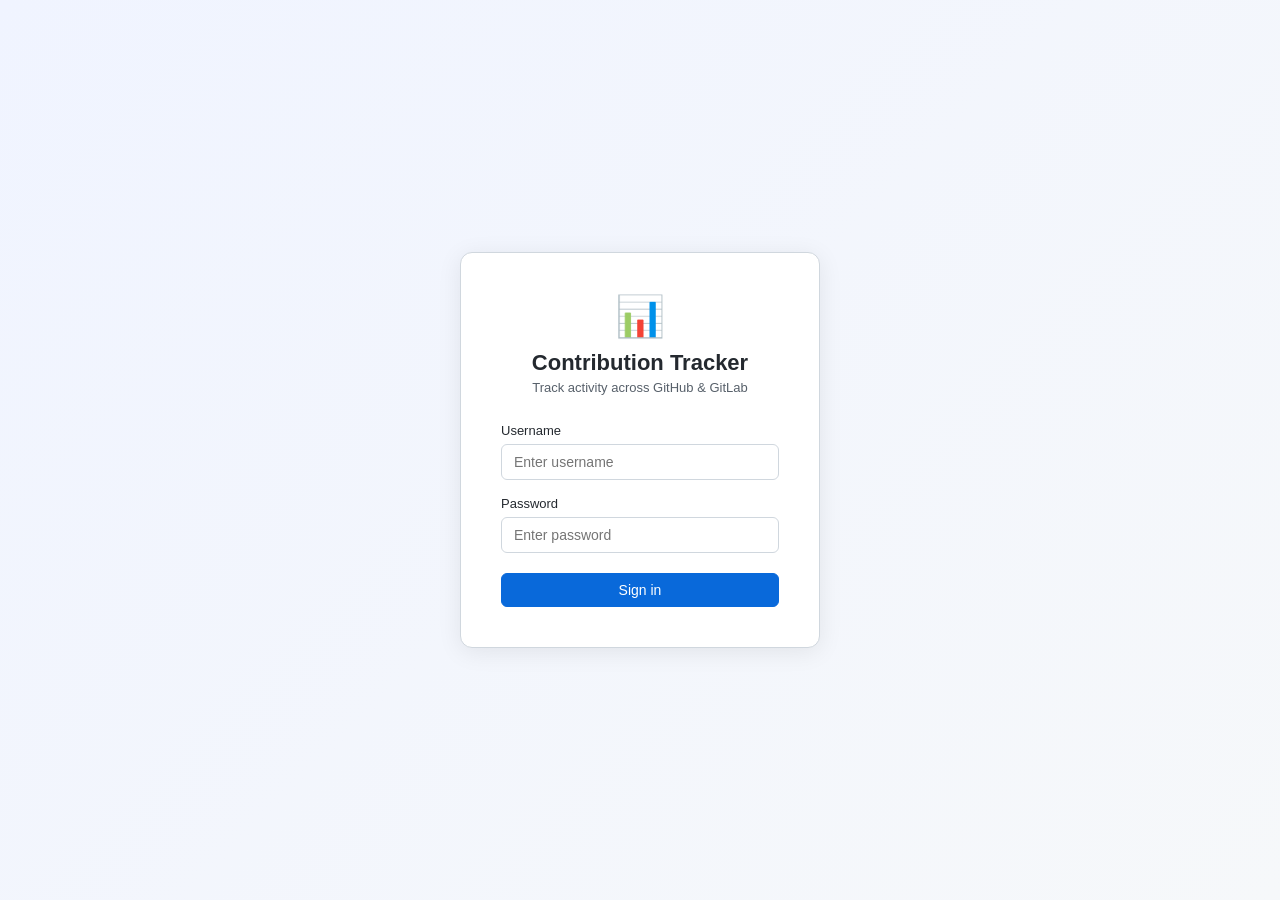
<file: src/internal/presentation/frontend/index.html>
<!DOCTYPE html>
<html lang="en">
<head>
<meta charset="UTF-8">
<meta name="viewport" content="width=device-width, initial-scale=1.0">
<title>Contribution Tracker</title>
<link rel="stylesheet" href="styles.css">
</head>
<body>

<!-- ══════════════════════════════════════════════
     LOGIN
══════════════════════════════════════════════ -->
<div id="screen-login">
  <div class="login-card">
    <div class="login-logo">
      <span class="logo-icon">📊</span>
      <h1>Contribution Tracker</h1>
      <p>Track activity across GitHub &amp; GitLab</p>
    </div>
    <p class="error-msg" id="login-error">Invalid username or password.</p>
    <div class="form-group">
      <label for="inp-username">Username</label>
      <input type="text" id="inp-username" placeholder="Enter username" autocomplete="off">
    </div>
    <div class="form-group">
      <label for="inp-password">Password</label>
      <input type="password" id="inp-password" placeholder="Enter password">
    </div>
    <button class="btn btn-primary btn-block" style="margin-top:4px" onclick="doLogin()">Sign in</button>
  </div>
</div>

<!-- Restore confirmation dialog -->
<div class="restore-overlay" id="restore-overlay">
  <div class="restore-dialog">
    <h3>⚠ Confirm Restore</h3>
    <p>This will overwrite all current application data with the selected backup. This action cannot be undone.</p>
    <div class="dialog-actions">
      <button class="btn btn-secondary" onclick="closeRestore()">Cancel</button>
      <button class="btn btn-primary" id="confirm-restore-btn" onclick="confirmRestore()">Restore</button>
    </div>
  </div>
</div>

<!-- ══════════════════════════════════════════════
     APP
══════════════════════════════════════════════ -->
<div id="screen-app">

  <!-- Navbar -->
  <nav class="navbar">
    <div class="navbar-brand">
      <span class="logo">📊</span> Contribution Tracker
    </div>
    <div class="navbar-user">
      <div class="avatar" id="nav-avatar"></div>
      <div>
        <div style="font-size:14px;font-weight:600" id="nav-name"></div>
        <span class="role-badge" id="nav-role-badge"></span>
      </div>
      <button class="btn btn-secondary btn-sm" onclick="showProfile()">Profile</button>
      <button class="btn btn-secondary btn-sm" onclick="doLogout()">Sign out</button>
    </div>
  </nav>

  <div class="app-body">

    <!-- Sidebar: repositories -->
    <aside class="sidebar">
      <div class="sidebar-title">Team Repositories</div>
      <div id="repo-managed-note" class="hidden" style="font-size:11px;color:var(--text-muted);margin-bottom:6px">Managed by your manager</div>
      <div id="repo-list"></div>

      <button id="add-repo-btn" class="btn btn-secondary btn-sm btn-block" style="margin-top:6px" onclick="toggleAddRepo()">
        + Add repository
      </button>

      <div class="add-repo-form" id="add-repo-form">
        <input type="text" id="new-repo-name" placeholder="owner/repo-name">
        <select id="new-repo-platform">
          <option value="github">GitHub</option>
          <option value="gitlab">GitLab</option>
        </select>
        <div class="token-field-wrapper">
          <input type="password" id="new-repo-token" placeholder="API token (PAT)" autocomplete="off">
          <span class="token-required-hint" id="token-required-hint">Token required</span>
        </div>
        <div class="add-repo-actions">
          <button class="btn btn-primary btn-sm" onclick="addRepo()">Add</button>
          <button class="btn btn-secondary btn-sm" onclick="toggleAddRepo()">Cancel</button>
        </div>
      </div>
    </aside>

    <!-- Main content -->
    <main class="main-content">
      <div class="page-header">
        <div class="page-title" id="page-title"></div>
        <div class="page-subtitle" id="page-subtitle"></div>
      </div>

      <!-- Team selector (team leaders with multiple teams) -->
      <div class="team-selector hidden" id="team-selector">
        <label for="team-select">Select Team</label>
        <select id="team-select" onchange="onTeamChange()"></select>
      </div>

      <!-- Report form -->
      <div class="report-form">
        <div class="report-form-title">Generate Report</div>

        <!-- Report type selector (manager only) -->
        <div class="hidden" id="report-type-row" style="margin-bottom:16px">
          <div style="font-size:12px;font-weight:500;color:var(--text-muted);margin-bottom:8px">Report type</div>
          <div class="report-type-tabs">
            <button class="report-tab active" id="tab-activity" onclick="setReportType('activity')">Activity Log</button>
            <button class="report-tab" id="tab-weighted" onclick="setReportType('weighted')">Weighted Score</button>
          </div>
        </div>

        <div class="form-row">
          <div class="form-field">
            <label>Period</label>
            <select class="period-select" id="filter-period" onchange="onPeriodChange()">
              <option value="last30">Last 30 days</option>
              <option value="last7">Last 7 days</option>
              <option value="currentQuarter">Current quarter</option>
              <option value="lastQuarter">Last quarter</option>
              <option value="currentYear">Current year</option>
              <option value="lastYear">Last year</option>
              <option value="custom">Custom range…</option>
            </select>
          </div>
          <div class="form-field hidden" id="field-member">
            <label>Team member</label>
            <select id="filter-member">
              <option value="">All members</option>
            </select>
          </div>
        </div>
        <div class="custom-range" id="custom-range">
          <div class="form-field">
            <label>From</label>
            <input type="date" id="filter-since">
          </div>
          <div class="form-field">
            <label>To</label>
            <input type="date" id="filter-until">
          </div>
        </div>
        <div class="activity-types">
          <div class="activity-types-label">Activity types</div>
          <div class="checkbox-group">
            <label class="checkbox-label"><input type="checkbox" id="chk-commit" checked> Commits</label>
            <label class="checkbox-label"><input type="checkbox" id="chk-merged" checked> Merged PRs</label>
            <label class="checkbox-label"><input type="checkbox" id="chk-issue"  checked> Issues</label>
            <label class="checkbox-label"><input type="checkbox" id="chk-review" checked> PR Reviews</label>
          </div>
        </div>

        <!-- Weight inputs (weighted score mode only) -->
        <div class="weights-panel" id="weights-panel">
          <div class="weights-title">⚖ Activity Weights</div>
          <div class="weights-row">
            <div class="weight-field">
              <label>Commit weight</label>
              <input type="number" id="w-commit" value="1.0" min="0" max="10" step="0.1">
            </div>
            <div class="weight-field">
              <label>Merged PR weight</label>
              <input type="number" id="w-merged" value="1.5" min="0" max="10" step="0.1">
            </div>
            <div class="weight-field">
              <label>Issue weight</label>
              <input type="number" id="w-issue" value="0.5" min="0" max="10" step="0.1">
            </div>
            <div class="weight-field">
              <label>PR Review weight</label>
              <input type="number" id="w-review" value="0.8" min="0" max="10" step="0.1">
            </div>
          </div>
        </div>
        <div class="form-actions">
          <button class="btn btn-primary" onclick="generateReport()">⚡ Generate Report</button>
          <span class="form-hint" id="form-hint"></span>
        </div>
      </div>

      <!-- Streaming results -->
      <div class="results-area" id="results-area"></div>

      <!-- Admin panel (admin role only) -->
      <div id="admin-panel" class="hidden">
        <div class="admin-grid">

          <!-- User Management -->
          <div class="admin-card admin-card-wide">
            <div class="admin-card-header">
              <div class="admin-card-title">👥 User &amp; Team Management</div>
              <div class="admin-card-subtitle">Create users, assign roles, and manage team membership</div>
            </div>
            <div class="admin-card-body">
              <div class="admin-toolbar">
                <button class="btn btn-primary btn-sm" id="toggle-create-user-btn" onclick="toggleCreateUserForm()">+ New User</button>
              </div>

              <!-- Create user form (hidden by default) -->
              <div class="create-user-form" id="create-user-form">
                <div class="create-user-row">
                  <div class="form-field">
                    <label>Username</label>
                    <input type="text" id="new-user-username" placeholder="username" autocomplete="off">
                  </div>
                  <div class="form-field">
                    <label>Display Name</label>
                    <input type="text" id="new-user-display" placeholder="Display Name">
                  </div>
                  <div class="form-field">
                    <label>Email</label>
                    <input type="email" id="new-user-email" placeholder="user@example.com">
                  </div>
                  <div class="form-field">
                    <label>Password</label>
                    <input type="password" id="new-user-password" placeholder="Password">
                  </div>
                </div>
                <div class="create-user-row" style="margin-top:8px">
                  <div class="form-field" style="flex:none">
                    <label>Roles</label>
                    <div class="checkbox-group">
                      <label class="checkbox-label"><input type="checkbox" id="role-team-member" checked> Team Member</label>
                      <label class="checkbox-label"><input type="checkbox" id="role-team-leader"> Team Leader</label>
                      <label class="checkbox-label"><input type="checkbox" id="role-admin"> Admin</label>
                    </div>
                  </div>
                  <div class="form-field" style="flex:none;align-self:flex-end">
                    <div style="display:flex;gap:6px">
                      <button class="btn btn-primary btn-sm" onclick="createUser()">Create</button>
                      <button class="btn btn-secondary btn-sm" onclick="toggleCreateUserForm()">Cancel</button>
                    </div>
                  </div>
                </div>
                <div class="create-user-status" id="create-user-status"></div>
              </div>

              <!-- User table -->
              <table class="admin-user-table" id="admin-user-table">
                <thead>
                  <tr>
                    <th>Username</th>
                    <th>Display Name</th>
                    <th>Email</th>
                    <th>Roles</th>
                    <th>Teams</th>
                    <th style="width:60px"></th>
                  </tr>
                </thead>
                <tbody id="admin-user-tbody">
                  <tr><td colspan="6" style="text-align:center;color:var(--text-muted)">Loading...</td></tr>
                </tbody>
              </table>

              <!-- Team list -->
              <div style="margin-top:24px;border-top:1px solid var(--border);padding-top:16px">
                <div class="admin-toolbar" style="display:flex;align-items:center;justify-content:space-between">
                  <div style="font-size:13px;font-weight:600">Teams</div>
                  <button class="btn btn-primary btn-sm" onclick="toggleCreateTeamForm()">+ New Team</button>
                </div>

                <div class="create-team-form" id="create-team-form">
                  <div style="display:flex;gap:12px;align-items:flex-end">
                    <div class="form-field" style="flex:1">
                      <label>Team Name</label>
                      <input type="text" id="new-team-name" placeholder="e.g. Frontend" autocomplete="off">
                    </div>
                    <div class="form-field" style="flex:1">
                      <label>Team Leader</label>
                      <select id="new-team-leader"></select>
                    </div>
                    <div style="display:flex;gap:6px">
                      <button class="btn btn-primary btn-sm" onclick="createTeam()">Create</button>
                      <button class="btn btn-secondary btn-sm" onclick="toggleCreateTeamForm()">Cancel</button>
                    </div>
                  </div>
                  <div class="create-team-status" id="create-team-status"></div>
                </div>

                <div id="admin-team-list"></div>
              </div>
            </div>
          </div>

          <!-- Export -->
          <div class="admin-card">
            <div class="admin-card-header">
              <div class="admin-card-title">📤 Export Backup</div>
              <div class="admin-card-subtitle">Download all application data as a JSON file</div>
            </div>
            <div class="admin-card-body">
              <p class="export-info">
                The export contains all <code>users</code>, <code>accounts</code>, <code>teams</code>,
                and <code>repositories</code> in a single JSON file.<br><br>
                Activities are fetched live from GitHub / GitLab and are not included.
              </p>
              <button class="btn btn-primary" id="export-btn" onclick="exportBackup()" style="width:100%;justify-content:center">
                ↓ Download backup.json
              </button>
            </div>
          </div>

          <!-- Import / Restore -->
          <div class="admin-card">
            <div class="admin-card-header">
              <div class="admin-card-title">📥 Restore from File</div>
              <div class="admin-card-subtitle">Upload a previously exported JSON backup</div>
            </div>
            <div class="admin-card-body">
              <div class="drop-zone" id="drop-zone"
                   ondragover="onDragOver(event)" ondragleave="onDragLeave(event)" ondrop="onDrop(event)">
                <input type="file" accept=".json,application/json" id="backup-file-input" onchange="onFileSelected(event)">
                <span class="drop-zone-icon">🗂</span>
                <div class="drop-zone-label">Drop a JSON file here</div>
                <div class="drop-zone-sub">or click to browse</div>
              </div>
              <div class="selected-file" id="selected-file">
                <span>📄</span>
                <span class="selected-file-name" id="selected-file-name"></span>
                <button class="btn btn-secondary btn-sm" onclick="clearFile()">✕</button>
              </div>
              <button class="btn btn-primary" id="restore-btn" onclick="openRestore()"
                      style="width:100%;justify-content:center;margin-top:12px" disabled>
                ↺ Restore from this file
              </button>
            </div>
          </div>

        </div>
      </div>
    </main>
  </div>
</div>

<!-- ══════════════════════════════════════════════
     PROFILE
══════════════════════════════════════════════ -->
<div id="screen-profile">
  <div class="profile-card">
    <div class="profile-header">
      <button class="btn btn-secondary btn-sm" onclick="backToApp()">&larr; Back</button>
      <h2>Git Server Usernames</h2>
      <p>Set your username for each git platform used by your team's repositories.</p>
    </div>
    <div id="profile-platforms"></div>
    <div class="profile-status" id="profile-status"></div>
  </div>
</div>

<script src="app.js"></script>
</body>
</html>
</file>
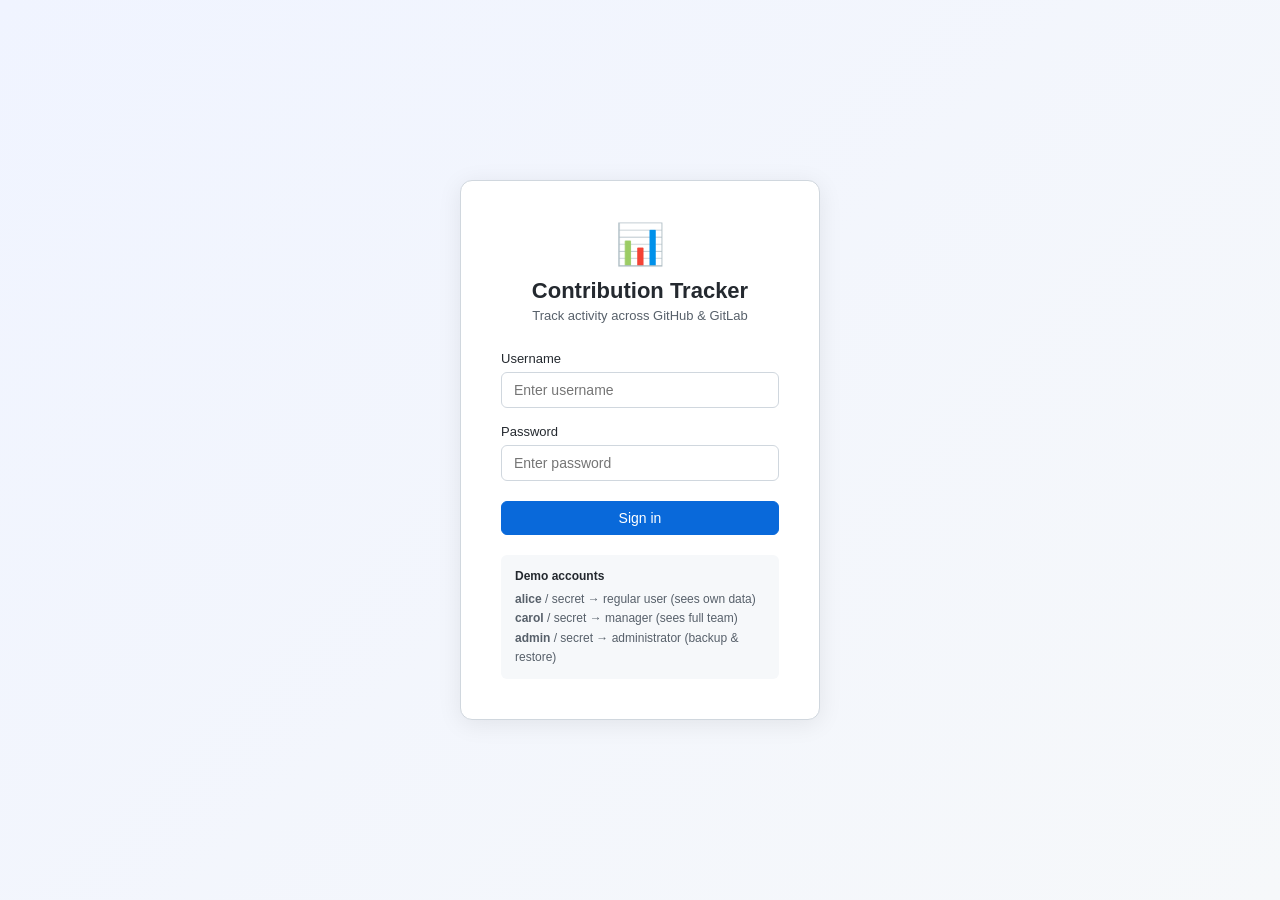
<file: mockup.html>
<!DOCTYPE html>
<html lang="en">
<head>
<meta charset="UTF-8">
<meta name="viewport" content="width=device-width, initial-scale=1.0">
<title>Contribution Tracker</title>
<style>
*, *::before, *::after { box-sizing: border-box; margin: 0; padding: 0; }

:root {
  --blue: #0969da;
  --blue-light: #dbeafe;
  --green: #1a7f37;
  --green-light: #dcfce7;
  --orange: #9a6700;
  --orange-light: #fef9c3;
  --red: #cf222e;
  --text: #24292f;
  --text-muted: #57606a;
  --border: #d0d7de;
  --bg: #f6f8fa;
  --white: #ffffff;
  --purple: #8250df;
  --purple-light: #ede9fe;
}

body { font-family: -apple-system, BlinkMacSystemFont, 'Segoe UI', sans-serif; color: var(--text); background: var(--bg); }

/* ── LOGIN ── */
#screen-login {
  min-height: 100vh;
  display: flex;
  align-items: center;
  justify-content: center;
  background: linear-gradient(135deg, #f0f4ff 0%, #f6f8fa 100%);
}
.login-card {
  background: var(--white);
  border: 1px solid var(--border);
  border-radius: 12px;
  padding: 40px;
  width: 360px;
  box-shadow: 0 4px 24px rgba(0,0,0,0.08);
}
.login-logo { text-align: center; margin-bottom: 28px; }
.login-logo .logo-icon { font-size: 40px; display: block; margin-bottom: 10px; }
.login-logo h1 { font-size: 22px; font-weight: 700; }
.login-logo p { font-size: 13px; color: var(--text-muted); margin-top: 4px; }
.form-group { margin-bottom: 16px; }
.form-group label { display: block; font-size: 13px; font-weight: 500; margin-bottom: 6px; }
.form-group input {
  width: 100%; padding: 9px 12px;
  border: 1px solid var(--border); border-radius: 6px;
  font-size: 14px; outline: none; transition: border-color 0.15s;
}
.form-group input:focus { border-color: var(--blue); box-shadow: 0 0 0 3px rgba(9,105,218,0.12); }
.btn {
  display: inline-flex; align-items: center; gap: 6px;
  padding: 8px 16px; border-radius: 6px;
  font-size: 14px; font-weight: 500; cursor: pointer;
  border: 1px solid transparent; transition: all 0.15s;
}
.btn-primary { background: var(--blue); color: #fff; border-color: var(--blue); }
.btn-primary:hover { background: #0860ca; }
.btn-secondary { background: var(--white); color: var(--text); border-color: var(--border); }
.btn-secondary:hover { background: var(--bg); }
.btn-block { width: 100%; justify-content: center; }
.btn-sm { padding: 5px 11px; font-size: 12px; }
.error-msg { color: var(--red); font-size: 13px; margin-bottom: 10px; display: none; }
.login-hint {
  margin-top: 20px; padding: 12px 14px;
  background: var(--bg); border-radius: 6px;
  font-size: 12px; color: var(--text-muted); line-height: 1.6;
}
.login-hint strong { display: block; margin-bottom: 4px; color: var(--text); font-size: 12px; }

/* ── APP SHELL ── */
#screen-app { display: none; flex-direction: column; min-height: 100vh; }

.navbar {
  background: var(--white); border-bottom: 1px solid var(--border);
  padding: 0 24px; height: 56px;
  display: flex; align-items: center; gap: 16px;
  position: sticky; top: 0; z-index: 100;
}
.navbar-brand { font-size: 16px; font-weight: 700; display: flex; align-items: center; gap: 8px; flex: 1; }
.navbar-brand .logo { font-size: 22px; }
.navbar-user { display: flex; align-items: center; gap: 12px; }

.avatar {
  width: 34px; height: 34px; border-radius: 50%;
  display: flex; align-items: center; justify-content: center;
  font-weight: 700; font-size: 13px; color: #fff; flex-shrink: 0;
}
.role-badge {
  padding: 2px 8px; border-radius: 20px;
  font-size: 11px; font-weight: 600;
  text-transform: uppercase; letter-spacing: 0.5px;
}
.role-user    { background: var(--blue-light); color: var(--blue); }
.role-manager { background: var(--purple-light); color: var(--purple); }

.app-body { display: flex; flex: 1; min-height: 0; }

/* ── SIDEBAR ── */
.sidebar {
  width: 260px; background: var(--white);
  border-right: 1px solid var(--border);
  padding: 20px; display: flex; flex-direction: column; gap: 8px;
  flex-shrink: 0; overflow-y: auto;
}
.sidebar-title {
  font-size: 11px; font-weight: 600;
  text-transform: uppercase; letter-spacing: 0.6px;
  color: var(--text-muted); margin-bottom: 8px; margin-top: 4px;
}
.repo-item {
  display: flex; align-items: center; gap: 8px;
  padding: 7px 9px; border-radius: 6px;
  font-size: 13px; background: var(--bg);
  border: 1px solid var(--border);
}
.repo-icon { font-size: 15px; flex-shrink: 0; }
.repo-info { flex: 1; overflow: hidden; }
.repo-name { font-weight: 500; white-space: nowrap; overflow: hidden; text-overflow: ellipsis; }
.repo-platform { font-size: 11px; color: var(--text-muted); }
.repo-remove {
  background: none; border: none; cursor: pointer;
  color: var(--text-muted); font-size: 13px; padding: 2px 4px;
  border-radius: 3px; line-height: 1;
}
.repo-remove:hover { color: var(--red); background: #fff0f0; }
.no-repos { font-size: 13px; color: var(--text-muted); padding: 4px 0; }
.add-repo-form { margin-top: 4px; display: none; }
.add-repo-form input, .add-repo-form select {
  width: 100%; padding: 7px 10px; margin-bottom: 7px;
  border: 1px solid var(--border); border-radius: 6px;
  font-size: 13px; outline: none; background: var(--white);
}
.add-repo-form input:focus, .add-repo-form select:focus { border-color: var(--blue); }
.add-repo-actions { display: flex; gap: 6px; }

/* ── MAIN ── */
.main-content { flex: 1; padding: 28px 32px; overflow-y: auto; }
.page-header { margin-bottom: 24px; }
.page-title { font-size: 22px; font-weight: 700; }
.page-subtitle { font-size: 14px; color: var(--text-muted); margin-top: 4px; }

/* ── REPORT FORM ── */
.report-form {
  background: var(--white); border: 1px solid var(--border);
  border-radius: 8px; padding: 20px; margin-bottom: 24px;
}
.report-form-title { font-size: 14px; font-weight: 600; margin-bottom: 16px; }
.form-row { display: flex; gap: 14px; flex-wrap: wrap; }
.form-field { display: flex; flex-direction: column; gap: 5px; flex: 1; min-width: 150px; }
.form-field label { font-size: 12px; font-weight: 500; color: var(--text-muted); }
.form-field input, .form-field select {
  padding: 7px 10px; border: 1px solid var(--border);
  border-radius: 6px; font-size: 13px; background: var(--white); outline: none;
}
.form-field input:focus, .form-field select:focus { border-color: var(--blue); }
.activity-types { margin-top: 14px; }
.activity-types-label { font-size: 12px; font-weight: 500; color: var(--text-muted); margin-bottom: 8px; }
.checkbox-group { display: flex; gap: 16px; flex-wrap: wrap; }
.checkbox-label { display: flex; align-items: center; gap: 6px; font-size: 13px; cursor: pointer; user-select: none; }
.checkbox-label input { accent-color: var(--blue); width: 14px; height: 14px; }
.form-actions { margin-top: 18px; display: flex; align-items: center; gap: 14px; }
.form-hint { font-size: 12px; color: var(--text-muted); }

/* ── STREAM STATUS ── */
.stream-status {
  display: flex; align-items: center; gap: 10px;
  padding: 11px 16px; border-radius: 8px; font-size: 13px;
  background: var(--blue-light); border: 1px solid #bfdbfe; color: var(--blue);
}
.stream-status.done { background: var(--green-light); border-color: #bbf7d0; color: var(--green); }
.pulse {
  width: 8px; height: 8px; border-radius: 50%;
  background: currentColor; flex-shrink: 0;
  animation: pulse 1.2s ease-in-out infinite;
}
@keyframes pulse { 0%, 100% { opacity: 1; } 50% { opacity: 0.25; } }
.stream-status.done .pulse { animation: none; }

/* ── USER REPORT CARD ── */
.user-report-card {
  background: var(--white); border: 1px solid var(--border);
  border-radius: 8px; overflow: hidden;
  animation: slideIn 0.3s ease-out;
}
@keyframes slideIn { from { opacity: 0; transform: translateY(10px); } to { opacity: 1; transform: translateY(0); } }

.card-header {
  padding: 14px 20px; border-bottom: 1px solid var(--border);
  display: flex; align-items: center; gap: 12px; background: var(--bg);
  flex-wrap: wrap; gap: 12px;
}
.card-user-info { flex: 1; min-width: 160px; }
.card-user-name { font-size: 15px; font-weight: 600; }
.card-user-meta { font-size: 12px; color: var(--text-muted); margin-top: 2px; }
.stat-pills { display: flex; gap: 6px; flex-wrap: wrap; }
.stat-pill {
  padding: 3px 10px; border-radius: 20px;
  font-size: 12px; font-weight: 500; white-space: nowrap;
}
.pill-commit { background: var(--blue-light); color: var(--blue); }
.pill-issue  { background: var(--green-light); color: var(--green); }
.pill-review { background: var(--purple-light); color: var(--purple); }

.card-body { padding: 0; }
.activity-list { display: flex; flex-direction: column; }
.activity-item {
  display: flex; align-items: flex-start; gap: 12px;
  padding: 11px 20px; font-size: 13px;
  border-bottom: 1px solid var(--border);
  transition: background 0.1s;
}
.activity-item:last-child { border-bottom: none; }
.activity-item:hover { background: var(--bg); }
.activity-icon { font-size: 16px; flex-shrink: 0; margin-top: 1px; }
.activity-content { flex: 1; }
.activity-title { font-weight: 500; line-height: 1.45; }
.activity-meta { font-size: 11px; color: var(--text-muted); margin-top: 3px; display: flex; gap: 10px; flex-wrap: wrap; }
.activity-date { font-size: 11px; color: var(--text-muted); white-space: nowrap; flex-shrink: 0; margin-top: 2px; }

/* ── SUMMARY CARD ── */
.summary-card {
  background: var(--white); border: 1px solid var(--border);
  border-radius: 8px; padding: 20px;
  animation: slideIn 0.3s ease-out;
}
.summary-card h3 { font-size: 14px; font-weight: 600; margin-bottom: 16px; color: var(--text-muted); text-transform: uppercase; letter-spacing: 0.4px; }
.summary-grid { display: grid; grid-template-columns: repeat(auto-fit, minmax(130px, 1fr)); gap: 12px; }
.summary-stat {
  text-align: center; padding: 16px 12px;
  background: var(--bg); border-radius: 8px; border: 1px solid var(--border);
}
.stat-value { font-size: 30px; font-weight: 700; line-height: 1; }
.stat-label { font-size: 12px; color: var(--text-muted); margin-top: 4px; }
.stat-blue   .stat-value { color: var(--blue); }
.stat-green  .stat-value { color: var(--green); }
.stat-purple .stat-value { color: var(--purple); }
.stat-orange .stat-value { color: var(--orange); }

.results-area { display: flex; flex-direction: column; gap: 14px; }
.hidden { display: none !important; }

/* ── REPORT TYPE TABS ── */
.report-type-tabs { display: flex; gap: 0; margin-bottom: 18px; border: 1px solid var(--border); border-radius: 6px; overflow: hidden; width: fit-content; }
.report-tab {
  padding: 7px 18px; font-size: 13px; font-weight: 500; cursor: pointer;
  background: var(--white); border: none; color: var(--text-muted);
  transition: all 0.15s;
}
.report-tab:not(:last-child) { border-right: 1px solid var(--border); }
.report-tab.active { background: var(--blue); color: #fff; }
.report-tab:not(.active):hover { background: var(--bg); color: var(--text); }

/* ── WEIGHT INPUTS ── */
.weights-panel {
  margin-top: 14px; padding: 14px 16px;
  background: var(--orange-light); border: 1px solid #fde68a;
  border-radius: 6px; display: none;
}
.weights-panel.visible { display: block; }
.weights-title { font-size: 12px; font-weight: 600; color: var(--orange); margin-bottom: 10px; text-transform: uppercase; letter-spacing: 0.4px; }
.weights-row { display: flex; gap: 16px; flex-wrap: wrap; }
.weight-field { display: flex; flex-direction: column; gap: 4px; flex: 1; min-width: 120px; }
.weight-field label { font-size: 12px; font-weight: 500; color: var(--text-muted); }
.weight-field input {
  padding: 6px 10px; border: 1px solid var(--border);
  border-radius: 6px; font-size: 13px; background: var(--white); outline: none; width: 100%;
}
.weight-field input:focus { border-color: var(--orange); }

/* ── PERIOD SELECTOR ── */
.period-select {
  padding: 7px 10px; border: 1px solid var(--border);
  border-radius: 6px; font-size: 13px; background: var(--white);
  outline: none; min-width: 200px;
}
.period-select:focus { border-color: var(--blue); }
.custom-range {
  display: none; margin-top: 10px;
  padding: 12px 14px; background: var(--bg);
  border: 1px solid var(--border); border-radius: 6px;
}
.custom-range.visible { display: flex; gap: 14px; flex-wrap: wrap; }

/* ── SCORE BADGE ── */
.score-badge {
  display: flex; flex-direction: column; align-items: center;
  padding: 6px 14px; background: var(--orange-light);
  border: 1px solid #fde68a; border-radius: 8px; min-width: 80px;
}
.score-value { font-size: 22px; font-weight: 700; color: var(--orange); line-height: 1; }
.score-label { font-size: 10px; color: var(--orange); font-weight: 600; text-transform: uppercase; letter-spacing: 0.4px; margin-top: 2px; }

/* ── LEADERBOARD ── */
.leaderboard { width: 100%; border-collapse: collapse; margin-top: 4px; }
.leaderboard th {
  text-align: left; font-size: 11px; font-weight: 600;
  color: var(--text-muted); text-transform: uppercase; letter-spacing: 0.4px;
  padding: 6px 12px; border-bottom: 2px solid var(--border);
}
.leaderboard th.right { text-align: right; }
.leaderboard td { padding: 10px 12px; border-bottom: 1px solid var(--border); font-size: 13px; vertical-align: middle; }
.leaderboard td.right { text-align: right; }
.leaderboard tr:last-child td { border-bottom: none; }
.leaderboard tr:hover td { background: var(--bg); }
.rank-num { font-weight: 700; color: var(--text-muted); font-size: 14px; }
.rank-1 .rank-num { color: #b45309; }
.rank-2 .rank-num { color: #6b7280; }
.rank-3 .rank-num { color: #92400e; }
.lb-score { font-weight: 700; font-size: 15px; color: var(--orange); }
.lb-member { display: flex; align-items: center; gap: 8px; }
.lb-breakdown { font-size: 11px; color: var(--text-muted); white-space: nowrap; }

/* ── ADMIN ── */
.admin-grid { display: grid; grid-template-columns: 1fr 1fr; gap: 20px; }
@media (max-width: 700px) { .admin-grid { grid-template-columns: 1fr; } }
.admin-card {
  background: var(--white); border: 1px solid var(--border);
  border-radius: 8px; overflow: hidden;
}
.admin-card-header {
  padding: 14px 20px; background: var(--bg);
  border-bottom: 1px solid var(--border);
}
.admin-card-title { font-size: 14px; font-weight: 600; }
.admin-card-subtitle { font-size: 12px; color: var(--text-muted); margin-top: 3px; }
.admin-card-body { padding: 20px; }
.export-info {
  font-size: 13px; color: var(--text-muted); margin-bottom: 16px; line-height: 1.6;
}
.export-info code {
  background: var(--bg); border: 1px solid var(--border);
  border-radius: 4px; padding: 1px 6px; font-size: 12px; color: var(--text);
}
.drop-zone {
  border: 2px dashed var(--border); border-radius: 8px;
  padding: 32px 20px; text-align: center; cursor: pointer;
  transition: all 0.2s; position: relative;
}
.drop-zone:hover, .drop-zone.drag-over { border-color: var(--blue); background: var(--blue-light); }
.drop-zone input[type=file] { position: absolute; inset: 0; opacity: 0; cursor: pointer; }
.drop-zone-icon { font-size: 28px; display: block; margin-bottom: 8px; }
.drop-zone-label { font-size: 13px; font-weight: 500; color: var(--text-muted); }
.drop-zone-sub { font-size: 11px; color: var(--text-muted); margin-top: 4px; }
.selected-file {
  display: none; margin-top: 12px; padding: 10px 14px;
  background: var(--blue-light); border: 1px solid #bfdbfe;
  border-radius: 6px; font-size: 13px; align-items: center; gap: 10px;
}
.selected-file.visible { display: flex; }
.selected-file-name { flex: 1; font-weight: 500; }
.restore-overlay {
  display: none; position: fixed; inset: 0;
  background: rgba(0,0,0,0.4); z-index: 200;
  align-items: center; justify-content: center;
}
.restore-overlay.visible { display: flex; }
.restore-dialog {
  background: var(--white); border-radius: 10px;
  padding: 28px 32px; max-width: 420px; width: 90%;
  box-shadow: 0 8px 40px rgba(0,0,0,0.18);
}
.restore-dialog h3 { font-size: 16px; font-weight: 700; margin-bottom: 8px; }
.restore-dialog p  { font-size: 13px; color: var(--text-muted); margin-bottom: 20px; line-height: 1.5; }
.restore-dialog .dialog-actions { display: flex; gap: 8px; justify-content: flex-end; }
.role-admin { background: #fef2f2; color: var(--red); }
</style>
</head>
<body>

<!-- ══════════════════════════════════════════════
     LOGIN
══════════════════════════════════════════════ -->
<div id="screen-login">
  <div class="login-card">
    <div class="login-logo">
      <span class="logo-icon">📊</span>
      <h1>Contribution Tracker</h1>
      <p>Track activity across GitHub &amp; GitLab</p>
    </div>
    <p class="error-msg" id="login-error">Invalid username or password.</p>
    <div class="form-group">
      <label for="inp-username">Username</label>
      <input type="text" id="inp-username" placeholder="Enter username" autocomplete="off">
    </div>
    <div class="form-group">
      <label for="inp-password">Password</label>
      <input type="password" id="inp-password" placeholder="Enter password">
    </div>
    <button class="btn btn-primary btn-block" style="margin-top:4px" onclick="doLogin()">Sign in</button>
    <div class="login-hint">
      <strong>Demo accounts</strong>
      <span><b>alice</b> / secret → regular user (sees own data)</span><br>
      <span><b>carol</b> / secret → manager (sees full team)</span><br>
      <span><b>admin</b> / secret → administrator (backup &amp; restore)</span>
    </div>
  </div>
</div>

<!-- Restore confirmation dialog -->
<div class="restore-overlay" id="restore-overlay">
  <div class="restore-dialog">
    <h3>⚠ Confirm Restore</h3>
    <p>This will overwrite all current application data with the selected backup. This action cannot be undone.</p>
    <div class="dialog-actions">
      <button class="btn btn-secondary" onclick="closeRestore()">Cancel</button>
      <button class="btn btn-primary" id="confirm-restore-btn" onclick="confirmRestore()">Restore</button>
    </div>
  </div>
</div>

<!-- ══════════════════════════════════════════════
     APP
══════════════════════════════════════════════ -->
<div id="screen-app">

  <!-- Navbar -->
  <nav class="navbar">
    <div class="navbar-brand">
      <span class="logo">📊</span> Contribution Tracker
    </div>
    <div class="navbar-user">
      <div class="avatar" id="nav-avatar"></div>
      <div>
        <div style="font-size:14px;font-weight:600" id="nav-name"></div>
        <span class="role-badge" id="nav-role-badge"></span>
      </div>
      <button class="btn btn-secondary btn-sm" onclick="doLogout()">Sign out</button>
    </div>
  </nav>

  <div class="app-body">

    <!-- Sidebar: repositories -->
    <aside class="sidebar">
      <div class="sidebar-title">My Repositories</div>
      <div id="repo-list"></div>

      <button class="btn btn-secondary btn-sm btn-block" style="margin-top:6px" onclick="toggleAddRepo()">
        + Add repository
      </button>

      <div class="add-repo-form" id="add-repo-form">
        <input type="text" id="new-repo-name" placeholder="owner/repo-name">
        <select id="new-repo-platform">
          <option value="github">GitHub</option>
          <option value="gitlab">GitLab</option>
        </select>
        <div class="add-repo-actions">
          <button class="btn btn-primary btn-sm" onclick="addRepo()">Add</button>
          <button class="btn btn-secondary btn-sm" onclick="toggleAddRepo()">Cancel</button>
        </div>
      </div>
    </aside>

    <!-- Main content -->
    <main class="main-content">
      <div class="page-header">
        <div class="page-title" id="page-title"></div>
        <div class="page-subtitle" id="page-subtitle"></div>
      </div>

      <!-- Report form -->
      <div class="report-form">
        <div class="report-form-title">Generate Report</div>

        <!-- Report type selector (manager only) -->
        <div class="hidden" id="report-type-row" style="margin-bottom:16px">
          <div style="font-size:12px;font-weight:500;color:var(--text-muted);margin-bottom:8px">Report type</div>
          <div class="report-type-tabs">
            <button class="report-tab active" id="tab-activity" onclick="setReportType('activity')">Activity Log</button>
            <button class="report-tab" id="tab-weighted" onclick="setReportType('weighted')">Weighted Score</button>
          </div>
        </div>

        <div class="form-row">
          <div class="form-field">
            <label>Period</label>
            <select class="period-select" id="filter-period" onchange="onPeriodChange()">
              <option value="last30">Last 30 days</option>
              <option value="last7">Last 7 days</option>
              <option value="currentQuarter">Current quarter</option>
              <option value="lastQuarter">Last quarter</option>
              <option value="currentYear">Current year</option>
              <option value="lastYear">Last year</option>
              <option value="custom">Custom range…</option>
            </select>
          </div>
          <div class="form-field hidden" id="field-member">
            <label>Team member</label>
            <select id="filter-member">
              <option value="">All members</option>
            </select>
          </div>
        </div>
        <div class="custom-range" id="custom-range">
          <div class="form-field">
            <label>From</label>
            <input type="date" id="filter-since">
          </div>
          <div class="form-field">
            <label>To</label>
            <input type="date" id="filter-until">
          </div>
        </div>
        <div class="activity-types">
          <div class="activity-types-label">Activity types</div>
          <div class="checkbox-group">
            <label class="checkbox-label"><input type="checkbox" id="chk-commit" checked> Commits</label>
            <label class="checkbox-label"><input type="checkbox" id="chk-issue"  checked> Issues</label>
            <label class="checkbox-label"><input type="checkbox" id="chk-review" checked> PR Reviews</label>
          </div>
        </div>

        <!-- Weight inputs (weighted score mode only) -->
        <div class="weights-panel" id="weights-panel">
          <div class="weights-title">⚖ Activity Weights</div>
          <div class="weights-row">
            <div class="weight-field">
              <label>Commit weight</label>
              <input type="number" id="w-commit" value="1.0" min="0" max="10" step="0.1">
            </div>
            <div class="weight-field">
              <label>Issue weight</label>
              <input type="number" id="w-issue" value="0.5" min="0" max="10" step="0.1">
            </div>
            <div class="weight-field">
              <label>PR Review weight</label>
              <input type="number" id="w-review" value="0.8" min="0" max="10" step="0.1">
            </div>
          </div>
        </div>
        <div class="form-actions">
          <button class="btn btn-primary" onclick="generateReport()">⚡ Generate Report</button>
          <span class="form-hint" id="form-hint"></span>
        </div>
      </div>

      <!-- Streaming results -->
      <div class="results-area" id="results-area"></div>

      <!-- Admin panel (admin role only) -->
      <div id="admin-panel" class="hidden">
        <div class="admin-grid">

          <!-- Export -->
          <div class="admin-card">
            <div class="admin-card-header">
              <div class="admin-card-title">📤 Export Backup</div>
              <div class="admin-card-subtitle">Download all application data as a JSON file</div>
            </div>
            <div class="admin-card-body">
              <p class="export-info">
                The export contains all <code>users</code>, <code>accounts</code>, <code>teams</code>,
                and <code>repositories</code> in a single JSON file.<br><br>
                Activities are fetched live from GitHub / GitLab and are not included.
              </p>
              <button class="btn btn-primary" id="export-btn" onclick="exportBackup()" style="width:100%;justify-content:center">
                ↓ Download backup.json
              </button>
            </div>
          </div>

          <!-- Import / Restore -->
          <div class="admin-card">
            <div class="admin-card-header">
              <div class="admin-card-title">📥 Restore from File</div>
              <div class="admin-card-subtitle">Upload a previously exported JSON backup</div>
            </div>
            <div class="admin-card-body">
              <div class="drop-zone" id="drop-zone"
                   ondragover="onDragOver(event)" ondragleave="onDragLeave(event)" ondrop="onDrop(event)">
                <input type="file" accept=".json,application/json" id="backup-file-input" onchange="onFileSelected(event)">
                <span class="drop-zone-icon">🗂</span>
                <div class="drop-zone-label">Drop a JSON file here</div>
                <div class="drop-zone-sub">or click to browse</div>
              </div>
              <div class="selected-file" id="selected-file">
                <span>📄</span>
                <span class="selected-file-name" id="selected-file-name"></span>
                <button class="btn btn-secondary btn-sm" onclick="clearFile()">✕</button>
              </div>
              <button class="btn btn-primary" id="restore-btn" onclick="openRestore()"
                      style="width:100%;justify-content:center;margin-top:12px" disabled>
                ↺ Restore from this file
              </button>
            </div>
          </div>

        </div>
      </div>
    </main>
  </div>
</div>

<script>
// ══════════════════════════════════════════════════════
// MOCK DATA
// ══════════════════════════════════════════════════════

const ACCOUNTS = {
  alice: { password: 'secret', role: 'USER',    displayName: 'Alice Chen',   color: '#0969da', team: null },
  carol: { password: 'secret', role: 'MANAGER', displayName: 'Carol Rivera', color: '#8250df', team: ['alice', 'bob', 'dave'] },
  admin: { password: 'secret', role: 'ADMIN',   displayName: 'App Admin',    color: '#cf222e', team: null },
};

const INITIAL_REPOS = {
  alice: [
    { name: 'org/frontend-app',  platform: 'github' },
    { name: 'org/api-service',   platform: 'github' },
  ],
  carol: [
    { name: 'org/frontend-app',  platform: 'github' },
    { name: 'org/api-service',   platform: 'github' },
    { name: 'org/data-pipeline', platform: 'gitlab' },
  ],
};

const TEAM_INFO = {
  alice: { displayName: 'Alice Chen',  color: '#0969da' },
  bob:   { displayName: 'Bob Martín',  color: '#1a7f37' },
  dave:  { displayName: 'Dave Kim',    color: '#9a6700' },
};

const ACTIVITIES = {
  alice: [
    { type: 'commit', icon: '⬡', title: 'fix: resolve null pointer in auth middleware',     repo: 'org/frontend-app', meta: 'main · +12 −3',   date: '2 days ago' },
    { type: 'commit', icon: '⬡', title: 'feat: add token expiry validation',                repo: 'org/api-service',  meta: 'main · +45 −8',   date: '3 days ago' },
    { type: 'review', icon: '👁', title: 'Review: Add pagination to user list endpoint',    repo: 'org/api-service',  meta: 'APPROVED · PR #142', date: '4 days ago' },
    { type: 'issue',  icon: '◎', title: 'Button tooltip not shown on mobile Safari',        repo: 'org/frontend-app', meta: 'CLOSED · #88',    date: '5 days ago' },
    { type: 'commit', icon: '⬡', title: 'refactor: extract auth context into custom hook',  repo: 'org/frontend-app', meta: 'main · +30 −22',  date: '6 days ago' },
  ],
  bob: [
    { type: 'commit', icon: '⬡', title: 'chore: bump all dependencies to latest minor',     repo: 'org/api-service',   meta: 'main · +5 −5',   date: '1 day ago' },
    { type: 'issue',  icon: '◎', title: 'Rate limiting not applied on /export endpoint',    repo: 'org/api-service',   meta: 'OPEN · #101',    date: '2 days ago' },
    { type: 'review', icon: '👁', title: 'Review: Migrate CI pipeline to GitHub Actions',   repo: 'org/infra-configs', meta: 'CHANGES_REQUESTED · PR #19', date: '3 days ago' },
    { type: 'commit', icon: '⬡', title: 'fix: correct timezone handling in scheduler',      repo: 'org/api-service',   meta: 'main · +18 −6',  date: '5 days ago' },
  ],
  dave: [
    { type: 'commit', icon: '⬡', title: 'feat: add incremental load mode to ETL pipeline', repo: 'org/data-pipeline', meta: 'main · +120 −14', date: '1 day ago' },
    { type: 'commit', icon: '⬡', title: 'fix: handle empty partitions gracefully',          repo: 'org/data-pipeline', meta: 'main · +8 −2',   date: '2 days ago' },
    { type: 'review', icon: '👁', title: 'Review: Add S3 sink connector',                   repo: 'org/data-pipeline', meta: 'APPROVED · PR #56', date: '3 days ago' },
    { type: 'issue',  icon: '◎', title: 'Pipeline fails silently on schema mismatch',      repo: 'org/data-pipeline', meta: 'CLOSED · #44',   date: '4 days ago' },
    { type: 'commit', icon: '⬡', title: 'docs: update pipeline configuration reference',   repo: 'org/data-pipeline', meta: 'main · +60 −10', date: '6 days ago' },
  ],
};

// ══════════════════════════════════════════════════════
// STATE
// ══════════════════════════════════════════════════════

let session = null;
const userRepos = {};
let reportType = 'activity'; // 'activity' | 'weighted'

// ══════════════════════════════════════════════════════
// AUTH
// ══════════════════════════════════════════════════════

function doLogin() {
  const username = document.getElementById('inp-username').value.trim().toLowerCase();
  const password = document.getElementById('inp-password').value;
  const errEl = document.getElementById('login-error');

  const account = ACCOUNTS[username];
  if (!account || account.password !== password) {
    errEl.style.display = 'block';
    return;
  }
  errEl.style.display = 'none';
  session = { username, ...account };
  if (!userRepos[username]) {
    userRepos[username] = [...(INITIAL_REPOS[username] || [])];
  }
  mountApp();
}

['inp-username', 'inp-password'].forEach(id => {
  document.getElementById(id).addEventListener('keydown', e => { if (e.key === 'Enter') doLogin(); });
});

function doLogout() {
  session = null;
  document.getElementById('screen-app').style.display = 'none';
  document.getElementById('screen-login').style.display = 'flex';
  document.getElementById('inp-username').value = '';
  document.getElementById('inp-password').value = '';
  document.getElementById('results-area').innerHTML = '';
}

// ══════════════════════════════════════════════════════
// APP MOUNT
// ══════════════════════════════════════════════════════

function mountApp() {
  document.getElementById('screen-login').style.display = 'none';
  document.getElementById('screen-app').style.display = 'flex';

  // Navbar
  const av = document.getElementById('nav-avatar');
  av.textContent = session.displayName[0];
  av.style.background = session.color;
  document.getElementById('nav-name').textContent = session.displayName;
  const badge = document.getElementById('nav-role-badge');
  badge.textContent = session.role;
  const roleClass = { USER: 'role-user', MANAGER: 'role-manager', ADMIN: 'role-admin' };
  badge.className = 'role-badge ' + (roleClass[session.role] || 'role-user');

  // Show/hide sections by role
  const isAdmin   = session.role === 'ADMIN';
  const isManager = session.role === 'MANAGER';
  document.querySelector('.report-form').classList.toggle('hidden', isAdmin);
  document.getElementById('results-area').classList.toggle('hidden', isAdmin);
  document.getElementById('admin-panel').classList.toggle('hidden', !isAdmin);
  document.querySelector('.sidebar').classList.toggle('hidden', isAdmin);

  if (isAdmin) {
    document.getElementById('page-title').textContent = 'Administration';
    document.getElementById('page-subtitle').textContent = 'Manage application data backups and restores.';
    document.getElementById('report-type-row').classList.add('hidden');
    return;
  }

  // Page header
  if (isManager) {
    document.getElementById('page-title').textContent = 'Team Report';
    document.getElementById('page-subtitle').textContent = 'View contribution activity across your entire team.';
    document.getElementById('field-member').classList.remove('hidden');
    document.getElementById('report-type-row').classList.remove('hidden');
    setReportType('activity');
    const sel = document.getElementById('filter-member');
    sel.innerHTML = '<option value="">All members</option>';
    session.team.forEach(u => {
      const opt = document.createElement('option');
      opt.value = u;
      opt.textContent = TEAM_INFO[u].displayName;
      sel.appendChild(opt);
    });
    document.getElementById('form-hint').textContent = 'Results stream in per member as data is fetched from each source.';
  } else {
    document.getElementById('page-title').textContent = 'My Activity';
    document.getElementById('page-subtitle').textContent = 'View your own contribution activity across your tracked repositories.';
    document.getElementById('field-member').classList.add('hidden');
    document.getElementById('report-type-row').classList.add('hidden');
    document.getElementById('form-hint').textContent = 'Your tracked repositories will be used automatically.';
  }

  document.getElementById('filter-period').value = 'last30';
  onPeriodChange();
  renderRepos();
  document.getElementById('results-area').innerHTML = '';
}

// ══════════════════════════════════════════════════════
// REPOSITORIES
// ══════════════════════════════════════════════════════

function renderRepos() {
  const repos = userRepos[session.username] || [];
  const list = document.getElementById('repo-list');
  if (repos.length === 0) {
    list.innerHTML = '<div class="no-repos">No repositories added yet.</div>';
    return;
  }
  list.innerHTML = repos.map((r, i) => `
    <div class="repo-item">
      <span class="repo-icon">${r.platform === 'github' ? '🐙' : '🦊'}</span>
      <div class="repo-info">
        <div class="repo-name" title="${r.name}">${r.name}</div>
        <div class="repo-platform">${r.platform === 'github' ? 'GitHub' : 'GitLab'}</div>
      </div>
      <button class="repo-remove" onclick="removeRepo(${i})" title="Remove">✕</button>
    </div>
  `).join('');
}

function toggleAddRepo() {
  const form = document.getElementById('add-repo-form');
  const open = form.style.display === 'block';
  form.style.display = open ? 'none' : 'block';
  if (!open) document.getElementById('new-repo-name').focus();
}

function addRepo() {
  const name = document.getElementById('new-repo-name').value.trim();
  const platform = document.getElementById('new-repo-platform').value;
  if (!name) return;
  userRepos[session.username].push({ name, platform });
  document.getElementById('new-repo-name').value = '';
  document.getElementById('add-repo-form').style.display = 'none';
  renderRepos();
}

function removeRepo(i) {
  userRepos[session.username].splice(i, 1);
  renderRepos();
}

// ══════════════════════════════════════════════════════
// PERIOD RESOLUTION
// ══════════════════════════════════════════════════════

function onPeriodChange() {
  const period = document.getElementById('filter-period').value;
  const customEl = document.getElementById('custom-range');
  if (period === 'custom') {
    customEl.classList.add('visible');
    return;
  }
  customEl.classList.remove('visible');
  const { since, until } = resolvePeriod(period);
  document.getElementById('filter-since').value = since;
  document.getElementById('filter-until').value = until;
}

function resolvePeriod(period) {
  const today = new Date();
  const fmt = d => d.toISOString().slice(0, 10);

  const startOfQuarter = d => {
    const q = Math.floor(d.getMonth() / 3);
    return new Date(d.getFullYear(), q * 3, 1);
  };

  switch (period) {
    case 'last7': {
      const s = new Date(today); s.setDate(s.getDate() - 6);
      return { since: fmt(s), until: fmt(today) };
    }
    case 'last30': {
      const s = new Date(today); s.setDate(s.getDate() - 29);
      return { since: fmt(s), until: fmt(today) };
    }
    case 'currentQuarter': {
      return { since: fmt(startOfQuarter(today)), until: fmt(today) };
    }
    case 'lastQuarter': {
      const sq = startOfQuarter(today);
      const end = new Date(sq); end.setDate(end.getDate() - 1);
      return { since: fmt(startOfQuarter(end)), until: fmt(end) };
    }
    case 'currentYear': {
      return { since: `${today.getFullYear()}-01-01`, until: fmt(today) };
    }
    case 'lastYear': {
      const y = today.getFullYear() - 1;
      return { since: `${y}-01-01`, until: `${y}-12-31` };
    }
    default:
      return { since: fmt(today), until: fmt(today) };
  }
}

// ══════════════════════════════════════════════════════
// REPORT TYPE
// ══════════════════════════════════════════════════════

function setReportType(type) {
  reportType = type;
  document.getElementById('tab-activity').classList.toggle('active', type === 'activity');
  document.getElementById('tab-weighted').classList.toggle('active', type === 'weighted');
  document.getElementById('weights-panel').classList.toggle('visible', type === 'weighted');
  document.getElementById('form-hint').textContent = type === 'weighted'
    ? 'Score = commits × weight + issues × weight + reviews × weight, per member.'
    : 'Results stream in per member as data is fetched from each source.';
}

// ══════════════════════════════════════════════════════
// REPORT GENERATION  (simulated SSE stream)
// ══════════════════════════════════════════════════════

function generateReport() {
  const area = document.getElementById('results-area');
  area.innerHTML = '';

  const period = document.getElementById('filter-period').value;
  const { since, until } = period === 'custom'
    ? { since: document.getElementById('filter-since').value, until: document.getElementById('filter-until').value }
    : resolvePeriod(period);
  const showCommits = document.getElementById('chk-commit').checked;
  const showIssues  = document.getElementById('chk-issue').checked;
  const showReviews = document.getElementById('chk-review').checked;

  const weights = {
    commit: parseFloat(document.getElementById('w-commit').value) || 1,
    issue:  parseFloat(document.getElementById('w-issue').value)  || 0.5,
    review: parseFloat(document.getElementById('w-review').value) || 0.8,
  };

  // Determine which users to fetch
  let targets;
  if (session.role === 'MANAGER') {
    const pick = document.getElementById('filter-member').value;
    targets = pick ? [pick] : session.team;
  } else {
    targets = [session.username];
  }

  // Status bar (appended first; user cards insert before it)
  const statusEl = document.createElement('div');
  statusEl.className = 'stream-status';
  statusEl.innerHTML = `<div class="pulse"></div><span id="stream-msg">Opening stream…</span>`;
  area.appendChild(statusEl);

  // Simulate SSE: emit one UserReportEvent per target, then ReportCompleteEvent
  let t = 400;
  const allFiltered = [];
  const userResults = [];

  targets.forEach(username => {
    const info = TEAM_INFO[username] || { displayName: session.displayName, color: session.color };
    const raw  = ACTIVITIES[username] || [];
    const filtered = raw.filter(a =>
      (a.type === 'commit' && showCommits) ||
      (a.type === 'issue'  && showIssues)  ||
      (a.type === 'review' && showReviews)
    );
    allFiltered.push(...filtered);

    const score = computeScore(filtered, weights);
    userResults.push({ username, info, filtered, score });

    setTimeout(() => {
      document.getElementById('stream-msg').textContent =
        `Fetching activities for ${info.displayName}…`;
    }, t);
    t += 900;

    setTimeout(() => {
      const card = buildUserCard(username, info, filtered, since, until, score);
      area.insertBefore(card, statusEl);
    }, t);
    t += 200;
  });

  setTimeout(() => {
    area.insertBefore(buildSummaryCard(userResults, allFiltered, weights), statusEl);
    statusEl.className = 'stream-status done';
    document.getElementById('stream-msg').textContent =
      `Report complete — ${allFiltered.length} activities across ${targets.length} ${targets.length === 1 ? 'member' : 'members'}.`;
  }, t + 300);
}

// ══════════════════════════════════════════════════════
// BACKUP / RESTORE (admin)
// ══════════════════════════════════════════════════════

let selectedBackupFile = null;

function exportBackup() {
  const btn = document.getElementById('export-btn');
  btn.textContent = 'Generating…';
  btn.disabled = true;

  setTimeout(() => {
    const payload = {
      metadata: {
        appVersion: '1.0.0',
        exportedAt: new Date().toISOString(),
        exportedBy: session.username,
      },
      accounts: [
        { id: 'u1', username: 'alice', role: 'USER',    displayName: 'Alice Chen' },
        { id: 'u2', username: 'carol', role: 'MANAGER', displayName: 'Carol Rivera' },
      ],
      teams: [
        { id: 't1', name: 'Engineering', manager: 'carol', members: ['alice', 'bob', 'dave'] },
      ],
      repositories: [
        { id: 'r1', name: 'org/frontend-app', platform: 'GITHUB' },
        { id: 'r2', name: 'org/api-service',  platform: 'GITHUB' },
      ],
    };

    const blob = new Blob([JSON.stringify(payload, null, 2)], { type: 'application/json' });
    const url  = URL.createObjectURL(blob);
    const a    = document.createElement('a');
    a.href     = url;
    a.download = `backup-${new Date().toISOString().slice(0,10)}.json`;
    a.click();
    URL.revokeObjectURL(url);

    btn.textContent = '↓ Download backup.json';
    btn.disabled = false;
  }, 800);
}

function onFileSelected(event) {
  const file = event.target.files[0];
  if (file) setSelectedFile(file);
}

function onDragOver(event) {
  event.preventDefault();
  document.getElementById('drop-zone').classList.add('drag-over');
}

function onDragLeave(event) {
  document.getElementById('drop-zone').classList.remove('drag-over');
}

function onDrop(event) {
  event.preventDefault();
  document.getElementById('drop-zone').classList.remove('drag-over');
  const file = event.dataTransfer.files[0];
  if (file) setSelectedFile(file);
}

function setSelectedFile(file) {
  selectedBackupFile = file;
  document.getElementById('selected-file-name').textContent = file.name;
  document.getElementById('selected-file').classList.add('visible');
  document.getElementById('restore-btn').disabled = false;
}

function clearFile() {
  selectedBackupFile = null;
  document.getElementById('selected-file').classList.remove('visible');
  document.getElementById('restore-btn').disabled = true;
  document.getElementById('backup-file-input').value = '';
}

function openRestore() {
  if (!selectedBackupFile) return;
  document.querySelector('.restore-dialog p').textContent =
    `This will import "${selectedBackupFile.name}" and overwrite all current application data. This action cannot be undone.`;
  document.getElementById('restore-overlay').classList.add('visible');
}

function closeRestore() {
  document.getElementById('restore-overlay').classList.remove('visible');
}

function confirmRestore() {
  const btn = document.getElementById('confirm-restore-btn');
  btn.textContent = 'Restoring…';
  btn.disabled = true;

  const reader = new FileReader();
  reader.onload = e => {
    try {
      const data = JSON.parse(e.target.result);
      setTimeout(() => {
        closeRestore();
        btn.textContent = 'Restore';
        btn.disabled = false;
        clearFile();
        alert(`✓ Restore complete.\n\nImported ${data.accounts?.length ?? 0} accounts, ${data.teams?.length ?? 0} teams, ${data.repositories?.length ?? 0} repositories.\nExported at: ${data.metadata?.exportedAt ?? 'unknown'}`);
      }, 1200);
    } catch {
      btn.textContent = 'Restore';
      btn.disabled = false;
      alert('✗ Invalid backup file. Please upload a valid JSON export.');
    }
  };
  reader.readAsText(selectedBackupFile);
}

function computeScore(activities, weights) {
  const c = activities.filter(a => a.type === 'commit').length;
  const i = activities.filter(a => a.type === 'issue').length;
  const r = activities.filter(a => a.type === 'review').length;
  return Math.round((c * weights.commit + i * weights.issue + r * weights.review) * 10) / 10;
}

// ── Build a per-user card (UserReportDTO) ──────────────

function buildUserCard(username, info, activities, since, until, score) {
  const n = t => activities.filter(a => a.type === t).length;
  const isWeighted = reportType === 'weighted';

  const card = document.createElement('div');
  card.className = 'user-report-card';
  card.innerHTML = `
    <div class="card-header">
      <div class="avatar" style="background:${info.color}">${info.displayName[0]}</div>
      <div class="card-user-info">
        <div class="card-user-name">${info.displayName}</div>
        <div class="card-user-meta">@${username} &nbsp;·&nbsp; ${since} → ${until}</div>
      </div>
      <div class="stat-pills">
        <span class="stat-pill pill-commit">⬡ ${n('commit')} commits</span>
        <span class="stat-pill pill-issue">◎ ${n('issue')} issues</span>
        <span class="stat-pill pill-review">👁 ${n('review')} reviews</span>
      </div>
      ${isWeighted ? `
      <div class="score-badge">
        <div class="score-value">${score}</div>
        <div class="score-label">Score</div>
      </div>` : ''}
    </div>
    <div class="card-body">
      ${activities.length === 0
        ? `<div style="padding:20px;text-align:center;color:var(--text-muted);font-size:13px">No matching activity in this period.</div>`
        : `<div class="activity-list">${activities.map(a => `
            <div class="activity-item">
              <span class="activity-icon">${a.icon}</span>
              <div class="activity-content">
                <div class="activity-title">${a.title}</div>
                <div class="activity-meta">
                  <span>${a.repo}</span>
                  <span>${a.meta}</span>
                </div>
              </div>
              <div class="activity-date">${a.date}</div>
            </div>`).join('')}
          </div>`
      }
    </div>`;
  return card;
}

// ── Build aggregate summary card (ReportCompleteEvent) ──

function buildSummaryCard(userResults, activities, weights) {
  const commits = activities.filter(a => a.type === 'commit').length;
  const issues  = activities.filter(a => a.type === 'issue').length;
  const reviews = activities.filter(a => a.type === 'review').length;
  const isWeighted = reportType === 'weighted';

  const card = document.createElement('div');
  card.className = 'summary-card';

  const statsHtml = `
    <div class="summary-grid">
      <div class="summary-stat stat-blue">
        <div class="stat-value">${activities.length}</div>
        <div class="stat-label">Total activities</div>
      </div>
      <div class="summary-stat stat-blue">
        <div class="stat-value">${commits}</div>
        <div class="stat-label">Commits</div>
      </div>
      <div class="summary-stat stat-green">
        <div class="stat-value">${issues}</div>
        <div class="stat-label">Issues</div>
      </div>
      <div class="summary-stat stat-purple">
        <div class="stat-value">${reviews}</div>
        <div class="stat-label">PR Reviews</div>
      </div>
    </div>`;

  let leaderboardHtml = '';
  if (isWeighted && userResults.length > 1) {
    const sorted = [...userResults].sort((a, b) => b.score - a.score);
    leaderboardHtml = `
      <div style="margin-top:20px">
        <div style="font-size:11px;font-weight:600;text-transform:uppercase;letter-spacing:0.4px;color:var(--text-muted);margin-bottom:10px">Team Ranking</div>
        <table class="leaderboard">
          <thead>
            <tr>
              <th style="width:40px">#</th>
              <th>Member</th>
              <th class="right">Commits</th>
              <th class="right">Issues</th>
              <th class="right">Reviews</th>
              <th class="right">Score</th>
            </tr>
          </thead>
          <tbody>
            ${sorted.map((r, i) => `
              <tr class="rank-${i + 1}">
                <td><span class="rank-num">${i + 1}</span></td>
                <td>
                  <div class="lb-member">
                    <div class="avatar" style="background:${r.info.color};width:24px;height:24px;font-size:11px">${r.info.displayName[0]}</div>
                    ${r.info.displayName}
                  </div>
                </td>
                <td class="right lb-breakdown">${r.filtered.filter(a => a.type === 'commit').length} × ${weights.commit}</td>
                <td class="right lb-breakdown">${r.filtered.filter(a => a.type === 'issue').length} × ${weights.issue}</td>
                <td class="right lb-breakdown">${r.filtered.filter(a => a.type === 'review').length} × ${weights.review}</td>
                <td class="right"><span class="lb-score">${r.score}</span></td>
              </tr>`).join('')}
          </tbody>
        </table>
      </div>`;
  }

  card.innerHTML = `
    <h3>Report Summary · ${userResults.length} ${userResults.length === 1 ? 'member' : 'members'}</h3>
    ${statsHtml}
    ${leaderboardHtml}`;
  return card;
}
</script>
</body>
</html>
</file>
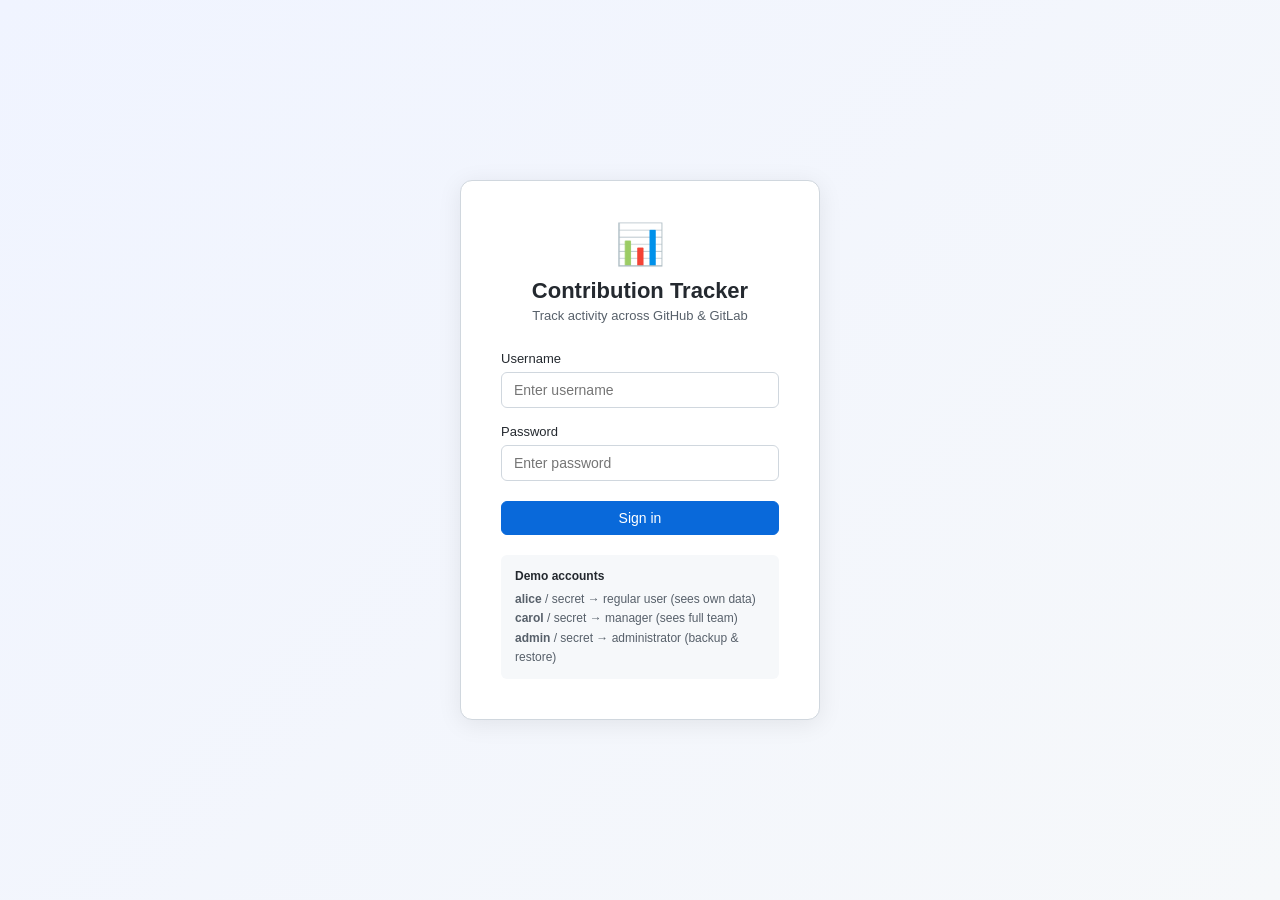
<file: doc/mockup.html>
<!DOCTYPE html>
<html lang="en">
<head>
<meta charset="UTF-8">
<meta name="viewport" content="width=device-width, initial-scale=1.0">
<title>Contribution Tracker</title>
<style>
*, *::before, *::after { box-sizing: border-box; margin: 0; padding: 0; }

:root {
  --blue: #0969da;
  --blue-light: #dbeafe;
  --green: #1a7f37;
  --green-light: #dcfce7;
  --orange: #9a6700;
  --orange-light: #fef9c3;
  --red: #cf222e;
  --text: #24292f;
  --text-muted: #57606a;
  --border: #d0d7de;
  --bg: #f6f8fa;
  --white: #ffffff;
  --purple: #8250df;
  --purple-light: #ede9fe;
}

body { font-family: -apple-system, BlinkMacSystemFont, 'Segoe UI', sans-serif; color: var(--text); background: var(--bg); }

/* ── LOGIN ── */
#screen-login {
  min-height: 100vh;
  display: flex;
  align-items: center;
  justify-content: center;
  background: linear-gradient(135deg, #f0f4ff 0%, #f6f8fa 100%);
}
.login-card {
  background: var(--white);
  border: 1px solid var(--border);
  border-radius: 12px;
  padding: 40px;
  width: 360px;
  box-shadow: 0 4px 24px rgba(0,0,0,0.08);
}
.login-logo { text-align: center; margin-bottom: 28px; }
.login-logo .logo-icon { font-size: 40px; display: block; margin-bottom: 10px; }
.login-logo h1 { font-size: 22px; font-weight: 700; }
.login-logo p { font-size: 13px; color: var(--text-muted); margin-top: 4px; }
.form-group { margin-bottom: 16px; }
.form-group label { display: block; font-size: 13px; font-weight: 500; margin-bottom: 6px; }
.form-group input {
  width: 100%; padding: 9px 12px;
  border: 1px solid var(--border); border-radius: 6px;
  font-size: 14px; outline: none; transition: border-color 0.15s;
}
.form-group input:focus { border-color: var(--blue); box-shadow: 0 0 0 3px rgba(9,105,218,0.12); }
.btn {
  display: inline-flex; align-items: center; gap: 6px;
  padding: 8px 16px; border-radius: 6px;
  font-size: 14px; font-weight: 500; cursor: pointer;
  border: 1px solid transparent; transition: all 0.15s;
}
.btn-primary { background: var(--blue); color: #fff; border-color: var(--blue); }
.btn-primary:hover { background: #0860ca; }
.btn-secondary { background: var(--white); color: var(--text); border-color: var(--border); }
.btn-secondary:hover { background: var(--bg); }
.btn-block { width: 100%; justify-content: center; }
.btn-sm { padding: 5px 11px; font-size: 12px; }
.error-msg { color: var(--red); font-size: 13px; margin-bottom: 10px; display: none; }
.login-hint {
  margin-top: 20px; padding: 12px 14px;
  background: var(--bg); border-radius: 6px;
  font-size: 12px; color: var(--text-muted); line-height: 1.6;
}
.login-hint strong { display: block; margin-bottom: 4px; color: var(--text); font-size: 12px; }

/* ── APP SHELL ── */
#screen-app { display: none; flex-direction: column; min-height: 100vh; }

.navbar {
  background: var(--white); border-bottom: 1px solid var(--border);
  padding: 0 24px; height: 56px;
  display: flex; align-items: center; gap: 16px;
  position: sticky; top: 0; z-index: 100;
}
.navbar-brand { font-size: 16px; font-weight: 700; display: flex; align-items: center; gap: 8px; flex: 1; }
.navbar-brand .logo { font-size: 22px; }
.navbar-user { display: flex; align-items: center; gap: 12px; }

.avatar {
  width: 34px; height: 34px; border-radius: 50%;
  display: flex; align-items: center; justify-content: center;
  font-weight: 700; font-size: 13px; color: #fff; flex-shrink: 0;
}
.role-badge {
  padding: 2px 8px; border-radius: 20px;
  font-size: 11px; font-weight: 600;
  text-transform: uppercase; letter-spacing: 0.5px;
}
.role-user    { background: var(--blue-light); color: var(--blue); }
.role-manager { background: var(--purple-light); color: var(--purple); }

.app-body { display: flex; flex: 1; min-height: 0; }

/* ── SIDEBAR ── */
.sidebar {
  width: 260px; background: var(--white);
  border-right: 1px solid var(--border);
  padding: 20px; display: flex; flex-direction: column; gap: 8px;
  flex-shrink: 0; overflow-y: auto;
}
.sidebar-title {
  font-size: 11px; font-weight: 600;
  text-transform: uppercase; letter-spacing: 0.6px;
  color: var(--text-muted); margin-bottom: 8px; margin-top: 4px;
}
.repo-item {
  display: flex; align-items: center; gap: 8px;
  padding: 7px 9px; border-radius: 6px;
  font-size: 13px; background: var(--bg);
  border: 1px solid var(--border);
}
.repo-icon { font-size: 15px; flex-shrink: 0; }
.repo-info { flex: 1; overflow: hidden; }
.repo-name { font-weight: 500; white-space: nowrap; overflow: hidden; text-overflow: ellipsis; }
.repo-platform { font-size: 11px; color: var(--text-muted); }
.repo-remove {
  background: none; border: none; cursor: pointer;
  color: var(--text-muted); font-size: 13px; padding: 2px 4px;
  border-radius: 3px; line-height: 1;
}
.repo-remove:hover { color: var(--red); background: #fff0f0; }
.no-repos { font-size: 13px; color: var(--text-muted); padding: 4px 0; }
.add-repo-form { margin-top: 4px; display: none; }
.add-repo-form input, .add-repo-form select {
  width: 100%; padding: 7px 10px; margin-bottom: 7px;
  border: 1px solid var(--border); border-radius: 6px;
  font-size: 13px; outline: none; background: var(--white);
}
.add-repo-form input:focus, .add-repo-form select:focus { border-color: var(--blue); }
.add-repo-actions { display: flex; gap: 6px; }

/* ── MAIN ── */
.main-content { flex: 1; padding: 28px 32px; overflow-y: auto; }
.page-header { margin-bottom: 24px; }
.page-title { font-size: 22px; font-weight: 700; }
.page-subtitle { font-size: 14px; color: var(--text-muted); margin-top: 4px; }

/* ── REPORT FORM ── */
.report-form {
  background: var(--white); border: 1px solid var(--border);
  border-radius: 8px; padding: 20px; margin-bottom: 24px;
}
.report-form-title { font-size: 14px; font-weight: 600; margin-bottom: 16px; }
.form-row { display: flex; gap: 14px; flex-wrap: wrap; }
.form-field { display: flex; flex-direction: column; gap: 5px; flex: 1; min-width: 150px; }
.form-field label { font-size: 12px; font-weight: 500; color: var(--text-muted); }
.form-field input, .form-field select {
  padding: 7px 10px; border: 1px solid var(--border);
  border-radius: 6px; font-size: 13px; background: var(--white); outline: none;
}
.form-field input:focus, .form-field select:focus { border-color: var(--blue); }
.activity-types { margin-top: 14px; }
.activity-types-label { font-size: 12px; font-weight: 500; color: var(--text-muted); margin-bottom: 8px; }
.checkbox-group { display: flex; gap: 16px; flex-wrap: wrap; }
.checkbox-label { display: flex; align-items: center; gap: 6px; font-size: 13px; cursor: pointer; user-select: none; }
.checkbox-label input { accent-color: var(--blue); width: 14px; height: 14px; }
.form-actions { margin-top: 18px; display: flex; align-items: center; gap: 14px; }
.form-hint { font-size: 12px; color: var(--text-muted); }

/* ── STREAM STATUS ── */
.stream-status {
  display: flex; align-items: center; gap: 10px;
  padding: 11px 16px; border-radius: 8px; font-size: 13px;
  background: var(--blue-light); border: 1px solid #bfdbfe; color: var(--blue);
}
.stream-status.done { background: var(--green-light); border-color: #bbf7d0; color: var(--green); }
.pulse {
  width: 8px; height: 8px; border-radius: 50%;
  background: currentColor; flex-shrink: 0;
  animation: pulse 1.2s ease-in-out infinite;
}
@keyframes pulse { 0%, 100% { opacity: 1; } 50% { opacity: 0.25; } }
.stream-status.done .pulse { animation: none; }

/* ── USER REPORT CARD ── */
.user-report-card {
  background: var(--white); border: 1px solid var(--border);
  border-radius: 8px; overflow: hidden;
  animation: slideIn 0.3s ease-out;
}
@keyframes slideIn { from { opacity: 0; transform: translateY(10px); } to { opacity: 1; transform: translateY(0); } }

.card-header {
  padding: 14px 20px; border-bottom: 1px solid var(--border);
  display: flex; align-items: center; gap: 12px; background: var(--bg);
  flex-wrap: wrap; gap: 12px;
}
.card-user-info { flex: 1; min-width: 160px; }
.card-user-name { font-size: 15px; font-weight: 600; }
.card-user-meta { font-size: 12px; color: var(--text-muted); margin-top: 2px; }
.stat-pills { display: flex; gap: 6px; flex-wrap: wrap; }
.stat-pill {
  padding: 3px 10px; border-radius: 20px;
  font-size: 12px; font-weight: 500; white-space: nowrap;
}
.pill-commit { background: var(--blue-light); color: var(--blue); }
.pill-issue  { background: var(--green-light); color: var(--green); }
.pill-review { background: var(--purple-light); color: var(--purple); }

.card-body { padding: 0; }
.activity-list { display: flex; flex-direction: column; }
.activity-item {
  display: flex; align-items: flex-start; gap: 12px;
  padding: 11px 20px; font-size: 13px;
  border-bottom: 1px solid var(--border);
  transition: background 0.1s;
}
.activity-item:last-child { border-bottom: none; }
.activity-item:hover { background: var(--bg); }
.activity-icon { font-size: 16px; flex-shrink: 0; margin-top: 1px; }
.activity-content { flex: 1; }
.activity-title { font-weight: 500; line-height: 1.45; }
.activity-meta { font-size: 11px; color: var(--text-muted); margin-top: 3px; display: flex; gap: 10px; flex-wrap: wrap; }
.activity-date { font-size: 11px; color: var(--text-muted); white-space: nowrap; flex-shrink: 0; margin-top: 2px; }

/* ── SUMMARY CARD ── */
.summary-card {
  background: var(--white); border: 1px solid var(--border);
  border-radius: 8px; padding: 20px;
  animation: slideIn 0.3s ease-out;
}
.summary-card h3 { font-size: 14px; font-weight: 600; margin-bottom: 16px; color: var(--text-muted); text-transform: uppercase; letter-spacing: 0.4px; }
.summary-grid { display: grid; grid-template-columns: repeat(auto-fit, minmax(130px, 1fr)); gap: 12px; }
.summary-stat {
  text-align: center; padding: 16px 12px;
  background: var(--bg); border-radius: 8px; border: 1px solid var(--border);
}
.stat-value { font-size: 30px; font-weight: 700; line-height: 1; }
.stat-label { font-size: 12px; color: var(--text-muted); margin-top: 4px; }
.stat-blue   .stat-value { color: var(--blue); }
.stat-green  .stat-value { color: var(--green); }
.stat-purple .stat-value { color: var(--purple); }
.stat-orange .stat-value { color: var(--orange); }

.results-area { display: flex; flex-direction: column; gap: 14px; }
.hidden { display: none !important; }

/* ── REPORT TYPE TABS ── */
.report-type-tabs { display: flex; gap: 0; margin-bottom: 18px; border: 1px solid var(--border); border-radius: 6px; overflow: hidden; width: fit-content; }
.report-tab {
  padding: 7px 18px; font-size: 13px; font-weight: 500; cursor: pointer;
  background: var(--white); border: none; color: var(--text-muted);
  transition: all 0.15s;
}
.report-tab:not(:last-child) { border-right: 1px solid var(--border); }
.report-tab.active { background: var(--blue); color: #fff; }
.report-tab:not(.active):hover { background: var(--bg); color: var(--text); }

/* ── WEIGHT INPUTS ── */
.weights-panel {
  margin-top: 14px; padding: 14px 16px;
  background: var(--orange-light); border: 1px solid #fde68a;
  border-radius: 6px; display: none;
}
.weights-panel.visible { display: block; }
.weights-title { font-size: 12px; font-weight: 600; color: var(--orange); margin-bottom: 10px; text-transform: uppercase; letter-spacing: 0.4px; }
.weights-row { display: flex; gap: 16px; flex-wrap: wrap; }
.weight-field { display: flex; flex-direction: column; gap: 4px; flex: 1; min-width: 120px; }
.weight-field label { font-size: 12px; font-weight: 500; color: var(--text-muted); }
.weight-field input {
  padding: 6px 10px; border: 1px solid var(--border);
  border-radius: 6px; font-size: 13px; background: var(--white); outline: none; width: 100%;
}
.weight-field input:focus { border-color: var(--orange); }

/* ── PERIOD SELECTOR ── */
.period-select {
  padding: 7px 10px; border: 1px solid var(--border);
  border-radius: 6px; font-size: 13px; background: var(--white);
  outline: none; min-width: 200px;
}
.period-select:focus { border-color: var(--blue); }
.custom-range {
  display: none; margin-top: 10px;
  padding: 12px 14px; background: var(--bg);
  border: 1px solid var(--border); border-radius: 6px;
}
.custom-range.visible { display: flex; gap: 14px; flex-wrap: wrap; }

/* ── SCORE BADGE ── */
.score-badge {
  display: flex; flex-direction: column; align-items: center;
  padding: 6px 14px; background: var(--orange-light);
  border: 1px solid #fde68a; border-radius: 8px; min-width: 80px;
}
.score-value { font-size: 22px; font-weight: 700; color: var(--orange); line-height: 1; }
.score-label { font-size: 10px; color: var(--orange); font-weight: 600; text-transform: uppercase; letter-spacing: 0.4px; margin-top: 2px; }

/* ── LEADERBOARD ── */
.leaderboard { width: 100%; border-collapse: collapse; margin-top: 4px; }
.leaderboard th {
  text-align: left; font-size: 11px; font-weight: 600;
  color: var(--text-muted); text-transform: uppercase; letter-spacing: 0.4px;
  padding: 6px 12px; border-bottom: 2px solid var(--border);
}
.leaderboard th.right { text-align: right; }
.leaderboard td { padding: 10px 12px; border-bottom: 1px solid var(--border); font-size: 13px; vertical-align: middle; }
.leaderboard td.right { text-align: right; }
.leaderboard tr:last-child td { border-bottom: none; }
.leaderboard tr:hover td { background: var(--bg); }
.rank-num { font-weight: 700; color: var(--text-muted); font-size: 14px; }
.rank-1 .rank-num { color: #b45309; }
.rank-2 .rank-num { color: #6b7280; }
.rank-3 .rank-num { color: #92400e; }
.lb-score { font-weight: 700; font-size: 15px; color: var(--orange); }
.lb-member { display: flex; align-items: center; gap: 8px; }
.lb-breakdown { font-size: 11px; color: var(--text-muted); white-space: nowrap; }

/* ── ADMIN ── */
.admin-grid { display: grid; grid-template-columns: 1fr 1fr; gap: 20px; }
@media (max-width: 700px) { .admin-grid { grid-template-columns: 1fr; } }
.admin-card {
  background: var(--white); border: 1px solid var(--border);
  border-radius: 8px; overflow: hidden;
}
.admin-card-header {
  padding: 14px 20px; background: var(--bg);
  border-bottom: 1px solid var(--border);
}
.admin-card-title { font-size: 14px; font-weight: 600; }
.admin-card-subtitle { font-size: 12px; color: var(--text-muted); margin-top: 3px; }
.admin-card-body { padding: 20px; }
.export-info {
  font-size: 13px; color: var(--text-muted); margin-bottom: 16px; line-height: 1.6;
}
.export-info code {
  background: var(--bg); border: 1px solid var(--border);
  border-radius: 4px; padding: 1px 6px; font-size: 12px; color: var(--text);
}
.drop-zone {
  border: 2px dashed var(--border); border-radius: 8px;
  padding: 32px 20px; text-align: center; cursor: pointer;
  transition: all 0.2s; position: relative;
}
.drop-zone:hover, .drop-zone.drag-over { border-color: var(--blue); background: var(--blue-light); }
.drop-zone input[type=file] { position: absolute; inset: 0; opacity: 0; cursor: pointer; }
.drop-zone-icon { font-size: 28px; display: block; margin-bottom: 8px; }
.drop-zone-label { font-size: 13px; font-weight: 500; color: var(--text-muted); }
.drop-zone-sub { font-size: 11px; color: var(--text-muted); margin-top: 4px; }
.selected-file {
  display: none; margin-top: 12px; padding: 10px 14px;
  background: var(--blue-light); border: 1px solid #bfdbfe;
  border-radius: 6px; font-size: 13px; align-items: center; gap: 10px;
}
.selected-file.visible { display: flex; }
.selected-file-name { flex: 1; font-weight: 500; }
.restore-overlay {
  display: none; position: fixed; inset: 0;
  background: rgba(0,0,0,0.4); z-index: 200;
  align-items: center; justify-content: center;
}
.restore-overlay.visible { display: flex; }
.restore-dialog {
  background: var(--white); border-radius: 10px;
  padding: 28px 32px; max-width: 420px; width: 90%;
  box-shadow: 0 8px 40px rgba(0,0,0,0.18);
}
.restore-dialog h3 { font-size: 16px; font-weight: 700; margin-bottom: 8px; }
.restore-dialog p  { font-size: 13px; color: var(--text-muted); margin-bottom: 20px; line-height: 1.5; }
.restore-dialog .dialog-actions { display: flex; gap: 8px; justify-content: flex-end; }
.role-admin { background: #fef2f2; color: var(--red); }
</style>
</head>
<body>

<!-- ══════════════════════════════════════════════
     LOGIN
══════════════════════════════════════════════ -->
<div id="screen-login">
  <div class="login-card">
    <div class="login-logo">
      <span class="logo-icon">📊</span>
      <h1>Contribution Tracker</h1>
      <p>Track activity across GitHub &amp; GitLab</p>
    </div>
    <p class="error-msg" id="login-error">Invalid username or password.</p>
    <div class="form-group">
      <label for="inp-username">Username</label>
      <input type="text" id="inp-username" placeholder="Enter username" autocomplete="off">
    </div>
    <div class="form-group">
      <label for="inp-password">Password</label>
      <input type="password" id="inp-password" placeholder="Enter password">
    </div>
    <button class="btn btn-primary btn-block" style="margin-top:4px" onclick="doLogin()">Sign in</button>
    <div class="login-hint">
      <strong>Demo accounts</strong>
      <span><b>alice</b> / secret → regular user (sees own data)</span><br>
      <span><b>carol</b> / secret → manager (sees full team)</span><br>
      <span><b>admin</b> / secret → administrator (backup &amp; restore)</span>
    </div>
  </div>
</div>

<!-- Restore confirmation dialog -->
<div class="restore-overlay" id="restore-overlay">
  <div class="restore-dialog">
    <h3>⚠ Confirm Restore</h3>
    <p>This will overwrite all current application data with the selected backup. This action cannot be undone.</p>
    <div class="dialog-actions">
      <button class="btn btn-secondary" onclick="closeRestore()">Cancel</button>
      <button class="btn btn-primary" id="confirm-restore-btn" onclick="confirmRestore()">Restore</button>
    </div>
  </div>
</div>

<!-- ══════════════════════════════════════════════
     APP
══════════════════════════════════════════════ -->
<div id="screen-app">

  <!-- Navbar -->
  <nav class="navbar">
    <div class="navbar-brand">
      <span class="logo">📊</span> Contribution Tracker
    </div>
    <div class="navbar-user">
      <div class="avatar" id="nav-avatar"></div>
      <div>
        <div style="font-size:14px;font-weight:600" id="nav-name"></div>
        <span class="role-badge" id="nav-role-badge"></span>
      </div>
      <button class="btn btn-secondary btn-sm" onclick="doLogout()">Sign out</button>
    </div>
  </nav>

  <div class="app-body">

    <!-- Sidebar: repositories -->
    <aside class="sidebar">
      <div class="sidebar-title">Team Repositories</div>
      <div id="repo-managed-note" class="hidden" style="font-size:11px;color:var(--text-muted);margin-bottom:6px">Managed by your manager</div>
      <div id="repo-list"></div>

      <button id="add-repo-btn" class="btn btn-secondary btn-sm btn-block" style="margin-top:6px" onclick="toggleAddRepo()">
        + Add repository
      </button>

      <div class="add-repo-form" id="add-repo-form">
        <input type="text" id="new-repo-name" placeholder="owner/repo-name">
        <select id="new-repo-platform">
          <option value="github">GitHub</option>
          <option value="gitlab">GitLab</option>
        </select>
        <div class="add-repo-actions">
          <button class="btn btn-primary btn-sm" onclick="addRepo()">Add</button>
          <button class="btn btn-secondary btn-sm" onclick="toggleAddRepo()">Cancel</button>
        </div>
      </div>
    </aside>

    <!-- Main content -->
    <main class="main-content">
      <div class="page-header">
        <div class="page-title" id="page-title"></div>
        <div class="page-subtitle" id="page-subtitle"></div>
      </div>

      <!-- Report form -->
      <div class="report-form">
        <div class="report-form-title">Generate Report</div>

        <!-- Report type selector (manager only) -->
        <div class="hidden" id="report-type-row" style="margin-bottom:16px">
          <div style="font-size:12px;font-weight:500;color:var(--text-muted);margin-bottom:8px">Report type</div>
          <div class="report-type-tabs">
            <button class="report-tab active" id="tab-activity" onclick="setReportType('activity')">Activity Log</button>
            <button class="report-tab" id="tab-weighted" onclick="setReportType('weighted')">Weighted Score</button>
          </div>
        </div>

        <div class="form-row">
          <div class="form-field">
            <label>Period</label>
            <select class="period-select" id="filter-period" onchange="onPeriodChange()">
              <option value="last30">Last 30 days</option>
              <option value="last7">Last 7 days</option>
              <option value="currentQuarter">Current quarter</option>
              <option value="lastQuarter">Last quarter</option>
              <option value="currentYear">Current year</option>
              <option value="lastYear">Last year</option>
              <option value="custom">Custom range…</option>
            </select>
          </div>
          <div class="form-field hidden" id="field-member">
            <label>Team member</label>
            <select id="filter-member">
              <option value="">All members</option>
            </select>
          </div>
        </div>
        <div class="custom-range" id="custom-range">
          <div class="form-field">
            <label>From</label>
            <input type="date" id="filter-since">
          </div>
          <div class="form-field">
            <label>To</label>
            <input type="date" id="filter-until">
          </div>
        </div>
        <div class="activity-types">
          <div class="activity-types-label">Activity types</div>
          <div class="checkbox-group">
            <label class="checkbox-label"><input type="checkbox" id="chk-commit" checked> Commits</label>
            <label class="checkbox-label"><input type="checkbox" id="chk-issue"  checked> Issues</label>
            <label class="checkbox-label"><input type="checkbox" id="chk-review" checked> PR Reviews</label>
          </div>
        </div>

        <!-- Weight inputs (weighted score mode only) -->
        <div class="weights-panel" id="weights-panel">
          <div class="weights-title">⚖ Activity Weights</div>
          <div class="weights-row">
            <div class="weight-field">
              <label>Commit weight</label>
              <input type="number" id="w-commit" value="1.0" min="0" max="10" step="0.1">
            </div>
            <div class="weight-field">
              <label>Issue weight</label>
              <input type="number" id="w-issue" value="0.5" min="0" max="10" step="0.1">
            </div>
            <div class="weight-field">
              <label>PR Review weight</label>
              <input type="number" id="w-review" value="0.8" min="0" max="10" step="0.1">
            </div>
          </div>
        </div>
        <div class="form-actions">
          <button class="btn btn-primary" onclick="generateReport()">⚡ Generate Report</button>
          <span class="form-hint" id="form-hint"></span>
        </div>
      </div>

      <!-- Streaming results -->
      <div class="results-area" id="results-area"></div>

      <!-- Admin panel (admin role only) -->
      <div id="admin-panel" class="hidden">
        <div class="admin-grid">

          <!-- Export -->
          <div class="admin-card">
            <div class="admin-card-header">
              <div class="admin-card-title">📤 Export Backup</div>
              <div class="admin-card-subtitle">Download all application data as a JSON file</div>
            </div>
            <div class="admin-card-body">
              <p class="export-info">
                The export contains all <code>users</code>, <code>accounts</code>, <code>teams</code>,
                and <code>repositories</code> in a single JSON file.<br><br>
                Activities are fetched live from GitHub / GitLab and are not included.
              </p>
              <button class="btn btn-primary" id="export-btn" onclick="exportBackup()" style="width:100%;justify-content:center">
                ↓ Download backup.json
              </button>
            </div>
          </div>

          <!-- Import / Restore -->
          <div class="admin-card">
            <div class="admin-card-header">
              <div class="admin-card-title">📥 Restore from File</div>
              <div class="admin-card-subtitle">Upload a previously exported JSON backup</div>
            </div>
            <div class="admin-card-body">
              <div class="drop-zone" id="drop-zone"
                   ondragover="onDragOver(event)" ondragleave="onDragLeave(event)" ondrop="onDrop(event)">
                <input type="file" accept=".json,application/json" id="backup-file-input" onchange="onFileSelected(event)">
                <span class="drop-zone-icon">🗂</span>
                <div class="drop-zone-label">Drop a JSON file here</div>
                <div class="drop-zone-sub">or click to browse</div>
              </div>
              <div class="selected-file" id="selected-file">
                <span>📄</span>
                <span class="selected-file-name" id="selected-file-name"></span>
                <button class="btn btn-secondary btn-sm" onclick="clearFile()">✕</button>
              </div>
              <button class="btn btn-primary" id="restore-btn" onclick="openRestore()"
                      style="width:100%;justify-content:center;margin-top:12px" disabled>
                ↺ Restore from this file
              </button>
            </div>
          </div>

        </div>
      </div>
    </main>
  </div>
</div>

<script>
// ══════════════════════════════════════════════════════
// MOCK DATA
// ══════════════════════════════════════════════════════

const ACCOUNTS = {
  alice: { password: 'secret', role: 'USER',    displayName: 'Alice Chen',   color: '#0969da', teamId: 't1' },
  carol: { password: 'secret', role: 'MANAGER', displayName: 'Carol Rivera', color: '#8250df', teamId: 't1' },
  admin: { password: 'secret', role: 'ADMIN',   displayName: 'App Admin',    color: '#cf222e', teamId: null },
};

const TEAMS = {
  t1: { name: 'Engineering', managerId: 'carol', members: ['alice', 'bob', 'dave'] },
};

const teamRepos = {
  t1: [
    { name: 'org/frontend-app',  platform: 'github' },
    { name: 'org/api-service',   platform: 'github' },
    { name: 'org/data-pipeline', platform: 'gitlab' },
  ],
};

const TEAM_INFO = {
  alice: { displayName: 'Alice Chen',  color: '#0969da' },
  bob:   { displayName: 'Bob Martín',  color: '#1a7f37' },
  dave:  { displayName: 'Dave Kim',    color: '#9a6700' },
};

const ACTIVITIES = {
  alice: [
    { type: 'commit', icon: '⬡', title: 'fix: resolve null pointer in auth middleware',     repo: 'org/frontend-app', meta: 'main · +12 −3',   date: '2 days ago' },
    { type: 'commit', icon: '⬡', title: 'feat: add token expiry validation',                repo: 'org/api-service',  meta: 'main · +45 −8',   date: '3 days ago' },
    { type: 'review', icon: '👁', title: 'Review: Add pagination to user list endpoint',    repo: 'org/api-service',  meta: 'APPROVED · PR #142', date: '4 days ago' },
    { type: 'issue',  icon: '◎', title: 'Button tooltip not shown on mobile Safari',        repo: 'org/frontend-app', meta: 'CLOSED · #88',    date: '5 days ago' },
    { type: 'commit', icon: '⬡', title: 'refactor: extract auth context into custom hook',  repo: 'org/frontend-app', meta: 'main · +30 −22',  date: '6 days ago' },
  ],
  bob: [
    { type: 'commit', icon: '⬡', title: 'chore: bump all dependencies to latest minor',     repo: 'org/api-service',   meta: 'main · +5 −5',   date: '1 day ago' },
    { type: 'issue',  icon: '◎', title: 'Rate limiting not applied on /export endpoint',    repo: 'org/api-service',   meta: 'OPEN · #101',    date: '2 days ago' },
    { type: 'review', icon: '👁', title: 'Review: Migrate CI pipeline to GitHub Actions',   repo: 'org/infra-configs', meta: 'CHANGES_REQUESTED · PR #19', date: '3 days ago' },
    { type: 'commit', icon: '⬡', title: 'fix: correct timezone handling in scheduler',      repo: 'org/api-service',   meta: 'main · +18 −6',  date: '5 days ago' },
  ],
  dave: [
    { type: 'commit', icon: '⬡', title: 'feat: add incremental load mode to ETL pipeline', repo: 'org/data-pipeline', meta: 'main · +120 −14', date: '1 day ago' },
    { type: 'commit', icon: '⬡', title: 'fix: handle empty partitions gracefully',          repo: 'org/data-pipeline', meta: 'main · +8 −2',   date: '2 days ago' },
    { type: 'review', icon: '👁', title: 'Review: Add S3 sink connector',                   repo: 'org/data-pipeline', meta: 'APPROVED · PR #56', date: '3 days ago' },
    { type: 'issue',  icon: '◎', title: 'Pipeline fails silently on schema mismatch',      repo: 'org/data-pipeline', meta: 'CLOSED · #44',   date: '4 days ago' },
    { type: 'commit', icon: '⬡', title: 'docs: update pipeline configuration reference',   repo: 'org/data-pipeline', meta: 'main · +60 −10', date: '6 days ago' },
  ],
};

// ══════════════════════════════════════════════════════
// STATE
// ══════════════════════════════════════════════════════

let session = null;
let reportType = 'activity'; // 'activity' | 'weighted'

// ══════════════════════════════════════════════════════
// AUTH
// ══════════════════════════════════════════════════════

function doLogin() {
  const username = document.getElementById('inp-username').value.trim().toLowerCase();
  const password = document.getElementById('inp-password').value;
  const errEl = document.getElementById('login-error');

  const account = ACCOUNTS[username];
  if (!account || account.password !== password) {
    errEl.style.display = 'block';
    return;
  }
  errEl.style.display = 'none';
  session = { username, ...account };
  mountApp();
}

['inp-username', 'inp-password'].forEach(id => {
  document.getElementById(id).addEventListener('keydown', e => { if (e.key === 'Enter') doLogin(); });
});

function doLogout() {
  session = null;
  document.getElementById('screen-app').style.display = 'none';
  document.getElementById('screen-login').style.display = 'flex';
  document.getElementById('inp-username').value = '';
  document.getElementById('inp-password').value = '';
  document.getElementById('results-area').innerHTML = '';
}

// ══════════════════════════════════════════════════════
// APP MOUNT
// ══════════════════════════════════════════════════════

function mountApp() {
  document.getElementById('screen-login').style.display = 'none';
  document.getElementById('screen-app').style.display = 'flex';

  // Navbar
  const av = document.getElementById('nav-avatar');
  av.textContent = session.displayName[0];
  av.style.background = session.color;
  document.getElementById('nav-name').textContent = session.displayName;
  const badge = document.getElementById('nav-role-badge');
  badge.textContent = session.role;
  const roleClass = { USER: 'role-user', MANAGER: 'role-manager', ADMIN: 'role-admin' };
  badge.className = 'role-badge ' + (roleClass[session.role] || 'role-user');

  // Show/hide sections by role
  const isAdmin   = session.role === 'ADMIN';
  const isManager = session.role === 'MANAGER';
  document.querySelector('.report-form').classList.toggle('hidden', isAdmin);
  document.getElementById('results-area').classList.toggle('hidden', isAdmin);
  document.getElementById('admin-panel').classList.toggle('hidden', !isAdmin);
  document.querySelector('.sidebar').classList.toggle('hidden', isAdmin);

  if (isAdmin) {
    document.getElementById('page-title').textContent = 'Administration';
    document.getElementById('page-subtitle').textContent = 'Manage application data backups and restores.';
    document.getElementById('report-type-row').classList.add('hidden');
    return;
  }

  // Page header
  if (isManager) {
    document.getElementById('page-title').textContent = 'Team Report';
    document.getElementById('page-subtitle').textContent = 'View contribution activity across your entire team.';
    document.getElementById('field-member').classList.remove('hidden');
    document.getElementById('report-type-row').classList.remove('hidden');
    document.getElementById('add-repo-btn').classList.remove('hidden');
    document.getElementById('repo-managed-note').classList.add('hidden');
    setReportType('activity');
    const team = TEAMS[session.teamId] || {};
    const sel = document.getElementById('filter-member');
    sel.innerHTML = '<option value="">All members</option>';
    (team.members || []).forEach(u => {
      const opt = document.createElement('option');
      opt.value = u;
      opt.textContent = TEAM_INFO[u].displayName;
      sel.appendChild(opt);
    });
    document.getElementById('form-hint').textContent = 'Results stream in per member as data is fetched from each source.';
  } else {
    document.getElementById('page-title').textContent = 'My Activity';
    document.getElementById('page-subtitle').textContent = 'View your own contribution activity across your team\'s repositories.';
    document.getElementById('field-member').classList.add('hidden');
    document.getElementById('report-type-row').classList.add('hidden');
    document.getElementById('add-repo-btn').classList.add('hidden');
    document.getElementById('repo-managed-note').classList.remove('hidden');
    document.getElementById('form-hint').textContent = 'Repositories are configured by your manager.';
  }

  document.getElementById('filter-period').value = 'last30';
  onPeriodChange();
  renderRepos();
  document.getElementById('results-area').innerHTML = '';
}

// ══════════════════════════════════════════════════════
// REPOSITORIES
// ══════════════════════════════════════════════════════

function renderRepos() {
  const repos = (session.teamId && teamRepos[session.teamId]) || [];
  const canEdit = session.role === 'MANAGER';
  const list = document.getElementById('repo-list');
  if (repos.length === 0) {
    list.innerHTML = '<div class="no-repos">No repositories configured.</div>';
    return;
  }
  list.innerHTML = repos.map((r, i) => `
    <div class="repo-item">
      <span class="repo-icon">${r.platform === 'github' ? '🐙' : '🦊'}</span>
      <div class="repo-info">
        <div class="repo-name" title="${r.name}">${r.name}</div>
        <div class="repo-platform">${r.platform === 'github' ? 'GitHub' : 'GitLab'}</div>
      </div>
      ${canEdit ? `<button class="repo-remove" onclick="removeRepo(${i})" title="Remove">✕</button>` : ''}
    </div>
  `).join('');
}

function toggleAddRepo() {
  const form = document.getElementById('add-repo-form');
  const open = form.style.display === 'block';
  form.style.display = open ? 'none' : 'block';
  if (!open) document.getElementById('new-repo-name').focus();
}

function addRepo() {
  const name = document.getElementById('new-repo-name').value.trim();
  const platform = document.getElementById('new-repo-platform').value;
  if (!name || !session.teamId) return;
  if (!teamRepos[session.teamId]) teamRepos[session.teamId] = [];
  teamRepos[session.teamId].push({ name, platform });
  document.getElementById('new-repo-name').value = '';
  document.getElementById('add-repo-form').style.display = 'none';
  renderRepos();
}

function removeRepo(i) {
  if (session.teamId) teamRepos[session.teamId].splice(i, 1);
  renderRepos();
}

// ══════════════════════════════════════════════════════
// PERIOD RESOLUTION
// ══════════════════════════════════════════════════════

function onPeriodChange() {
  const period = document.getElementById('filter-period').value;
  const customEl = document.getElementById('custom-range');
  if (period === 'custom') {
    customEl.classList.add('visible');
    return;
  }
  customEl.classList.remove('visible');
  const { since, until } = resolvePeriod(period);
  document.getElementById('filter-since').value = since;
  document.getElementById('filter-until').value = until;
}

function resolvePeriod(period) {
  const today = new Date();
  const fmt = d => d.toISOString().slice(0, 10);

  const startOfQuarter = d => {
    const q = Math.floor(d.getMonth() / 3);
    return new Date(d.getFullYear(), q * 3, 1);
  };

  switch (period) {
    case 'last7': {
      const s = new Date(today); s.setDate(s.getDate() - 6);
      return { since: fmt(s), until: fmt(today) };
    }
    case 'last30': {
      const s = new Date(today); s.setDate(s.getDate() - 29);
      return { since: fmt(s), until: fmt(today) };
    }
    case 'currentQuarter': {
      return { since: fmt(startOfQuarter(today)), until: fmt(today) };
    }
    case 'lastQuarter': {
      const sq = startOfQuarter(today);
      const end = new Date(sq); end.setDate(end.getDate() - 1);
      return { since: fmt(startOfQuarter(end)), until: fmt(end) };
    }
    case 'currentYear': {
      return { since: `${today.getFullYear()}-01-01`, until: fmt(today) };
    }
    case 'lastYear': {
      const y = today.getFullYear() - 1;
      return { since: `${y}-01-01`, until: `${y}-12-31` };
    }
    default:
      return { since: fmt(today), until: fmt(today) };
  }
}

// ══════════════════════════════════════════════════════
// REPORT TYPE
// ══════════════════════════════════════════════════════

function setReportType(type) {
  reportType = type;
  document.getElementById('tab-activity').classList.toggle('active', type === 'activity');
  document.getElementById('tab-weighted').classList.toggle('active', type === 'weighted');
  document.getElementById('weights-panel').classList.toggle('visible', type === 'weighted');
  document.getElementById('form-hint').textContent = type === 'weighted'
    ? 'Score = commits × weight + issues × weight + reviews × weight, per member.'
    : 'Results stream in per member as data is fetched from each source.';
}

// ══════════════════════════════════════════════════════
// REPORT GENERATION  (simulated SSE stream)
// ══════════════════════════════════════════════════════

function generateReport() {
  const area = document.getElementById('results-area');
  area.innerHTML = '';

  const period = document.getElementById('filter-period').value;
  const { since, until } = period === 'custom'
    ? { since: document.getElementById('filter-since').value, until: document.getElementById('filter-until').value }
    : resolvePeriod(period);
  const showCommits = document.getElementById('chk-commit').checked;
  const showIssues  = document.getElementById('chk-issue').checked;
  const showReviews = document.getElementById('chk-review').checked;

  const weights = {
    commit: parseFloat(document.getElementById('w-commit').value) || 1,
    issue:  parseFloat(document.getElementById('w-issue').value)  || 0.5,
    review: parseFloat(document.getElementById('w-review').value) || 0.8,
  };

  // Determine which users to fetch
  let targets;
  if (session.role === 'MANAGER') {
    const pick = document.getElementById('filter-member').value;
    targets = pick ? [pick] : (TEAMS[session.teamId]?.members || []);
  } else {
    targets = [session.username];
  }

  // Status bar (appended first; user cards insert before it)
  const statusEl = document.createElement('div');
  statusEl.className = 'stream-status';
  statusEl.innerHTML = `<div class="pulse"></div><span id="stream-msg">Opening stream…</span>`;
  area.appendChild(statusEl);

  // Simulate SSE: emit one UserReportEvent per target, then ReportCompleteEvent
  let t = 400;
  const allFiltered = [];
  const userResults = [];

  targets.forEach(username => {
    const info = TEAM_INFO[username] || { displayName: session.displayName, color: session.color };
    const raw  = ACTIVITIES[username] || [];
    const filtered = raw.filter(a =>
      (a.type === 'commit' && showCommits) ||
      (a.type === 'issue'  && showIssues)  ||
      (a.type === 'review' && showReviews)
    );
    allFiltered.push(...filtered);

    const score = computeScore(filtered, weights);
    userResults.push({ username, info, filtered, score });

    setTimeout(() => {
      document.getElementById('stream-msg').textContent =
        `Fetching activities for ${info.displayName}…`;
    }, t);
    t += 900;

    setTimeout(() => {
      const card = buildUserCard(username, info, filtered, since, until, score);
      area.insertBefore(card, statusEl);
    }, t);
    t += 200;
  });

  setTimeout(() => {
    area.insertBefore(buildSummaryCard(userResults, allFiltered, weights), statusEl);
    statusEl.className = 'stream-status done';
    document.getElementById('stream-msg').textContent =
      `Report complete — ${allFiltered.length} activities across ${targets.length} ${targets.length === 1 ? 'member' : 'members'}.`;
  }, t + 300);
}

// ══════════════════════════════════════════════════════
// BACKUP / RESTORE (admin)
// ══════════════════════════════════════════════════════

let selectedBackupFile = null;

function exportBackup() {
  const btn = document.getElementById('export-btn');
  btn.textContent = 'Generating…';
  btn.disabled = true;

  setTimeout(() => {
    const payload = {
      metadata: {
        appVersion: '1.0.0',
        exportedAt: new Date().toISOString(),
        exportedBy: session.username,
      },
      accounts: [
        { id: 'u1', username: 'alice', role: 'USER',    displayName: 'Alice Chen' },
        { id: 'u2', username: 'carol', role: 'MANAGER', displayName: 'Carol Rivera' },
      ],
      teams: [
        { id: 't1', name: 'Engineering', manager: 'carol', members: ['alice', 'bob', 'dave'] },
      ],
      repositories: [
        { id: 'r1', name: 'org/frontend-app', platform: 'GITHUB' },
        { id: 'r2', name: 'org/api-service',  platform: 'GITHUB' },
      ],
    };

    const blob = new Blob([JSON.stringify(payload, null, 2)], { type: 'application/json' });
    const url  = URL.createObjectURL(blob);
    const a    = document.createElement('a');
    a.href     = url;
    a.download = `backup-${new Date().toISOString().slice(0,10)}.json`;
    a.click();
    URL.revokeObjectURL(url);

    btn.textContent = '↓ Download backup.json';
    btn.disabled = false;
  }, 800);
}

function onFileSelected(event) {
  const file = event.target.files[0];
  if (file) setSelectedFile(file);
}

function onDragOver(event) {
  event.preventDefault();
  document.getElementById('drop-zone').classList.add('drag-over');
}

function onDragLeave(event) {
  document.getElementById('drop-zone').classList.remove('drag-over');
}

function onDrop(event) {
  event.preventDefault();
  document.getElementById('drop-zone').classList.remove('drag-over');
  const file = event.dataTransfer.files[0];
  if (file) setSelectedFile(file);
}

function setSelectedFile(file) {
  selectedBackupFile = file;
  document.getElementById('selected-file-name').textContent = file.name;
  document.getElementById('selected-file').classList.add('visible');
  document.getElementById('restore-btn').disabled = false;
}

function clearFile() {
  selectedBackupFile = null;
  document.getElementById('selected-file').classList.remove('visible');
  document.getElementById('restore-btn').disabled = true;
  document.getElementById('backup-file-input').value = '';
}

function openRestore() {
  if (!selectedBackupFile) return;
  document.querySelector('.restore-dialog p').textContent =
    `This will import "${selectedBackupFile.name}" and overwrite all current application data. This action cannot be undone.`;
  document.getElementById('restore-overlay').classList.add('visible');
}

function closeRestore() {
  document.getElementById('restore-overlay').classList.remove('visible');
}

function confirmRestore() {
  const btn = document.getElementById('confirm-restore-btn');
  btn.textContent = 'Restoring…';
  btn.disabled = true;

  const reader = new FileReader();
  reader.onload = e => {
    try {
      const data = JSON.parse(e.target.result);
      setTimeout(() => {
        closeRestore();
        btn.textContent = 'Restore';
        btn.disabled = false;
        clearFile();
        alert(`✓ Restore complete.\n\nImported ${data.accounts?.length ?? 0} accounts, ${data.teams?.length ?? 0} teams, ${data.repositories?.length ?? 0} repositories.\nExported at: ${data.metadata?.exportedAt ?? 'unknown'}`);
      }, 1200);
    } catch {
      btn.textContent = 'Restore';
      btn.disabled = false;
      alert('✗ Invalid backup file. Please upload a valid JSON export.');
    }
  };
  reader.readAsText(selectedBackupFile);
}

function computeScore(activities, weights) {
  const c = activities.filter(a => a.type === 'commit').length;
  const i = activities.filter(a => a.type === 'issue').length;
  const r = activities.filter(a => a.type === 'review').length;
  return Math.round((c * weights.commit + i * weights.issue + r * weights.review) * 10) / 10;
}

// ── Build a per-user card (UserReportDTO) ──────────────

function buildUserCard(username, info, activities, since, until, score) {
  const n = t => activities.filter(a => a.type === t).length;
  const isWeighted = reportType === 'weighted';

  const card = document.createElement('div');
  card.className = 'user-report-card';
  card.innerHTML = `
    <div class="card-header">
      <div class="avatar" style="background:${info.color}">${info.displayName[0]}</div>
      <div class="card-user-info">
        <div class="card-user-name">${info.displayName}</div>
        <div class="card-user-meta">@${username} &nbsp;·&nbsp; ${since} → ${until}</div>
      </div>
      <div class="stat-pills">
        <span class="stat-pill pill-commit">⬡ ${n('commit')} commits</span>
        <span class="stat-pill pill-issue">◎ ${n('issue')} issues</span>
        <span class="stat-pill pill-review">👁 ${n('review')} reviews</span>
      </div>
      ${isWeighted ? `
      <div class="score-badge">
        <div class="score-value">${score}</div>
        <div class="score-label">Score</div>
      </div>` : ''}
    </div>
    <div class="card-body">
      ${activities.length === 0
        ? `<div style="padding:20px;text-align:center;color:var(--text-muted);font-size:13px">No matching activity in this period.</div>`
        : `<div class="activity-list">${activities.map(a => `
            <div class="activity-item">
              <span class="activity-icon">${a.icon}</span>
              <div class="activity-content">
                <div class="activity-title">${a.title}</div>
                <div class="activity-meta">
                  <span>${a.repo}</span>
                  <span>${a.meta}</span>
                </div>
              </div>
              <div class="activity-date">${a.date}</div>
            </div>`).join('')}
          </div>`
      }
    </div>`;
  return card;
}

// ── Build aggregate summary card (ReportCompleteEvent) ──

function buildSummaryCard(userResults, activities, weights) {
  const commits = activities.filter(a => a.type === 'commit').length;
  const issues  = activities.filter(a => a.type === 'issue').length;
  const reviews = activities.filter(a => a.type === 'review').length;
  const isWeighted = reportType === 'weighted';

  const card = document.createElement('div');
  card.className = 'summary-card';

  const statsHtml = `
    <div class="summary-grid">
      <div class="summary-stat stat-blue">
        <div class="stat-value">${activities.length}</div>
        <div class="stat-label">Total activities</div>
      </div>
      <div class="summary-stat stat-blue">
        <div class="stat-value">${commits}</div>
        <div class="stat-label">Commits</div>
      </div>
      <div class="summary-stat stat-green">
        <div class="stat-value">${issues}</div>
        <div class="stat-label">Issues</div>
      </div>
      <div class="summary-stat stat-purple">
        <div class="stat-value">${reviews}</div>
        <div class="stat-label">PR Reviews</div>
      </div>
    </div>`;

  let leaderboardHtml = '';
  if (isWeighted && userResults.length > 1) {
    const sorted = [...userResults].sort((a, b) => b.score - a.score);
    leaderboardHtml = `
      <div style="margin-top:20px">
        <div style="font-size:11px;font-weight:600;text-transform:uppercase;letter-spacing:0.4px;color:var(--text-muted);margin-bottom:10px">Team Ranking</div>
        <table class="leaderboard">
          <thead>
            <tr>
              <th style="width:40px">#</th>
              <th>Member</th>
              <th class="right">Commits</th>
              <th class="right">Issues</th>
              <th class="right">Reviews</th>
              <th class="right">Score</th>
            </tr>
          </thead>
          <tbody>
            ${sorted.map((r, i) => `
              <tr class="rank-${i + 1}">
                <td><span class="rank-num">${i + 1}</span></td>
                <td>
                  <div class="lb-member">
                    <div class="avatar" style="background:${r.info.color};width:24px;height:24px;font-size:11px">${r.info.displayName[0]}</div>
                    ${r.info.displayName}
                  </div>
                </td>
                <td class="right lb-breakdown">${r.filtered.filter(a => a.type === 'commit').length} × ${weights.commit}</td>
                <td class="right lb-breakdown">${r.filtered.filter(a => a.type === 'issue').length} × ${weights.issue}</td>
                <td class="right lb-breakdown">${r.filtered.filter(a => a.type === 'review').length} × ${weights.review}</td>
                <td class="right"><span class="lb-score">${r.score}</span></td>
              </tr>`).join('')}
          </tbody>
        </table>
      </div>`;
  }

  card.innerHTML = `
    <h3>Report Summary · ${userResults.length} ${userResults.length === 1 ? 'member' : 'members'}</h3>
    ${statsHtml}
    ${leaderboardHtml}`;
  return card;
}
</script>
</body>
</html>
</file>
<file: src/internal/presentation/frontend/styles.css>
*, *::before, *::after { box-sizing: border-box; margin: 0; padding: 0; }

:root {
  --blue: #0969da;
  --blue-light: #dbeafe;
  --green: #1a7f37;
  --green-light: #dcfce7;
  --orange: #9a6700;
  --orange-light: #fef9c3;
  --red: #cf222e;
  --text: #24292f;
  --text-muted: #57606a;
  --border: #d0d7de;
  --bg: #f6f8fa;
  --white: #ffffff;
  --purple: #8250df;
  --purple-light: #ede9fe;
}

body { font-family: -apple-system, BlinkMacSystemFont, 'Segoe UI', sans-serif; color: var(--text); background: var(--bg); }

/* ── LOGIN ── */
#screen-login {
  min-height: 100vh;
  display: flex;
  align-items: center;
  justify-content: center;
  background: linear-gradient(135deg, #f0f4ff 0%, #f6f8fa 100%);
}
.login-card {
  background: var(--white);
  border: 1px solid var(--border);
  border-radius: 12px;
  padding: 40px;
  width: 360px;
  box-shadow: 0 4px 24px rgba(0,0,0,0.08);
}
.login-logo { text-align: center; margin-bottom: 28px; }
.login-logo .logo-icon { font-size: 40px; display: block; margin-bottom: 10px; }
.login-logo h1 { font-size: 22px; font-weight: 700; }
.login-logo p { font-size: 13px; color: var(--text-muted); margin-top: 4px; }
.form-group { margin-bottom: 16px; }
.form-group label { display: block; font-size: 13px; font-weight: 500; margin-bottom: 6px; }
.form-group input {
  width: 100%; padding: 9px 12px;
  border: 1px solid var(--border); border-radius: 6px;
  font-size: 14px; outline: none; transition: border-color 0.15s;
}
.form-group input:focus { border-color: var(--blue); box-shadow: 0 0 0 3px rgba(9,105,218,0.12); }
.btn {
  display: inline-flex; align-items: center; gap: 6px;
  padding: 8px 16px; border-radius: 6px;
  font-size: 14px; font-weight: 500; cursor: pointer;
  border: 1px solid transparent; transition: all 0.15s;
}
.btn-primary { background: var(--blue); color: #fff; border-color: var(--blue); }
.btn-primary:hover { background: #0860ca; }
.btn-secondary { background: var(--white); color: var(--text); border-color: var(--border); }
.btn-secondary:hover { background: var(--bg); }
.btn-block { width: 100%; justify-content: center; }
.btn-sm { padding: 5px 11px; font-size: 12px; }
.error-msg { color: var(--red); font-size: 13px; margin-bottom: 10px; display: none; }
.login-hint {
  margin-top: 20px; padding: 12px 14px;
  background: var(--bg); border-radius: 6px;
  font-size: 12px; color: var(--text-muted); line-height: 1.6;
}
.login-hint strong { display: block; margin-bottom: 4px; color: var(--text); font-size: 12px; }

/* ── PROFILE ── */
#screen-profile {
  display: none;
  min-height: 100vh;
  align-items: center;
  justify-content: center;
  background: linear-gradient(135deg, #f0f4ff 0%, #f6f8fa 100%);
}
.profile-card {
  background: var(--white);
  border: 1px solid var(--border);
  border-radius: 12px;
  padding: 32px 40px;
  width: 480px;
  box-shadow: 0 4px 24px rgba(0,0,0,0.08);
}
.profile-header { margin-bottom: 24px; }
.profile-header h2 { font-size: 20px; font-weight: 700; margin: 12px 0 4px; }
.profile-header p { font-size: 13px; color: var(--text-muted); }
.profile-platform-row { margin-bottom: 16px; }
.profile-platform-label { font-size: 13px; font-weight: 600; margin-bottom: 6px; }
.profile-platform-input { display: flex; gap: 8px; }
.profile-platform-input input {
  flex: 1; padding: 8px 12px;
  border: 1px solid var(--border); border-radius: 6px;
  font-size: 14px; outline: none; transition: border-color 0.15s;
}
.profile-platform-input input:focus { border-color: var(--blue); box-shadow: 0 0 0 3px rgba(9,105,218,0.12); }
.profile-status { font-size: 13px; margin-top: 12px; min-height: 20px; }

/* ── APP SHELL ── */
#screen-app { display: none; flex-direction: column; min-height: 100vh; }

.navbar {
  background: var(--white); border-bottom: 1px solid var(--border);
  padding: 0 24px; height: 56px;
  display: flex; align-items: center; gap: 16px;
  position: sticky; top: 0; z-index: 100;
}
.navbar-brand { font-size: 16px; font-weight: 700; display: flex; align-items: center; gap: 8px; flex: 1; }
.navbar-brand .logo { font-size: 22px; }
.navbar-user { display: flex; align-items: center; gap: 12px; }

.avatar {
  width: 34px; height: 34px; border-radius: 50%;
  display: flex; align-items: center; justify-content: center;
  font-weight: 700; font-size: 13px; color: #fff; flex-shrink: 0;
}
.role-badge {
  padding: 2px 8px; border-radius: 20px;
  font-size: 11px; font-weight: 600;
  text-transform: uppercase; letter-spacing: 0.5px;
}
.role-user    { background: var(--blue-light); color: var(--blue); }
.role-manager { background: var(--purple-light); color: var(--purple); }

.app-body { display: flex; flex: 1; min-height: 0; }

/* ── SIDEBAR ── */
.sidebar {
  width: 260px; background: var(--white);
  border-right: 1px solid var(--border);
  padding: 20px; display: flex; flex-direction: column; gap: 8px;
  flex-shrink: 0; overflow-y: auto;
}
.sidebar-title {
  font-size: 11px; font-weight: 600;
  text-transform: uppercase; letter-spacing: 0.6px;
  color: var(--text-muted); margin-bottom: 8px; margin-top: 4px;
}
.repo-item {
  display: flex; align-items: center; gap: 8px;
  padding: 7px 9px; border-radius: 6px;
  font-size: 13px; background: var(--bg);
  border: 1px solid var(--border);
}
.repo-icon { font-size: 15px; flex-shrink: 0; }
.repo-info { flex: 1; overflow: hidden; }
.repo-name { font-weight: 500; white-space: nowrap; overflow: hidden; text-overflow: ellipsis; }
.repo-platform { font-size: 11px; color: var(--text-muted); }
.repo-remove {
  background: none; border: none; cursor: pointer;
  color: var(--text-muted); font-size: 13px; padding: 2px 4px;
  border-radius: 3px; line-height: 1;
}
.repo-remove:hover { color: var(--red); background: #fff0f0; }
.no-repos { font-size: 13px; color: var(--text-muted); padding: 4px 0; }
.add-repo-form { margin-top: 4px; display: none; }
.add-repo-form input, .add-repo-form select {
  width: 100%; padding: 7px 10px; margin-bottom: 7px;
  border: 1px solid var(--border); border-radius: 6px;
  font-size: 13px; outline: none; background: var(--white);
}
.add-repo-form input:focus, .add-repo-form select:focus { border-color: var(--blue); }
.token-field-wrapper { position: relative; }
.token-field-wrapper input { padding-right: 90px; }
.token-required-hint {
  position: absolute; right: 8px; top: 50%; transform: translateY(-50%);
  font-size: 11px; font-weight: 600; color: var(--red);
  pointer-events: none; display: none;
}
.token-required-hint.visible { display: inline; }
.token-field-wrapper.required input { border-color: var(--red); }
.token-field-wrapper.required input:focus { border-color: var(--red); box-shadow: 0 0 0 3px rgba(207,34,46,0.12); }
.add-repo-actions { display: flex; gap: 6px; }

/* ── MAIN ── */
.main-content { flex: 1; padding: 28px 32px; overflow-y: auto; }
.page-header { margin-bottom: 24px; }
.page-title { font-size: 22px; font-weight: 700; }
.page-subtitle { font-size: 14px; color: var(--text-muted); margin-top: 4px; }

/* ── TEAM SELECTOR ── */
.team-selector {
  background: var(--white); border: 1px solid var(--border);
  border-radius: 8px; padding: 14px 20px; margin-bottom: 16px;
  display: flex; align-items: center; gap: 12px;
}
.team-selector label { font-size: 13px; font-weight: 600; white-space: nowrap; }
.team-selector select {
  flex: 1; padding: 7px 10px; border: 1px solid var(--border);
  border-radius: 6px; font-size: 13px; background: var(--white);
}

/* ── REPORT FORM ── */
.report-form {
  background: var(--white); border: 1px solid var(--border);
  border-radius: 8px; padding: 20px; margin-bottom: 24px;
}
.report-form-title { font-size: 14px; font-weight: 600; margin-bottom: 16px; }
.form-row { display: flex; gap: 14px; flex-wrap: wrap; }
.form-field { display: flex; flex-direction: column; gap: 5px; flex: 1; min-width: 150px; }
.form-field label { font-size: 12px; font-weight: 500; color: var(--text-muted); }
.form-field input, .form-field select {
  padding: 7px 10px; border: 1px solid var(--border);
  border-radius: 6px; font-size: 13px; background: var(--white); outline: none;
}
.form-field input:focus, .form-field select:focus { border-color: var(--blue); }
.activity-types { margin-top: 14px; }
.activity-types-label { font-size: 12px; font-weight: 500; color: var(--text-muted); margin-bottom: 8px; }
.checkbox-group { display: flex; gap: 16px; flex-wrap: wrap; }
.checkbox-label { display: flex; align-items: center; gap: 6px; font-size: 13px; cursor: pointer; user-select: none; }
.checkbox-label input { accent-color: var(--blue); width: 14px; height: 14px; }
.form-actions { margin-top: 18px; display: flex; align-items: center; gap: 14px; }
.form-hint { font-size: 12px; color: var(--text-muted); }

/* ── STREAM STATUS ── */
.stream-status {
  display: flex; align-items: center; gap: 10px;
  padding: 11px 16px; border-radius: 8px; font-size: 13px;
  background: var(--blue-light); border: 1px solid #bfdbfe; color: var(--blue);
}
.stream-status.done { background: var(--green-light); border-color: #bbf7d0; color: var(--green); }
.stream-status.error { background: #fef2f2; border-color: #fecaca; color: var(--red); }
.pulse {
  width: 8px; height: 8px; border-radius: 50%;
  background: currentColor; flex-shrink: 0;
  animation: pulse 1.2s ease-in-out infinite;
}
@keyframes pulse { 0%, 100% { opacity: 1; } 50% { opacity: 0.25; } }
.stream-status.done .pulse { animation: none; }
.stream-status.error .pulse { animation: none; }

/* ── USER REPORT CARD ── */
.user-report-card {
  background: var(--white); border: 1px solid var(--border);
  border-radius: 8px; overflow: hidden;
  animation: slideIn 0.3s ease-out;
}
@keyframes slideIn { from { opacity: 0; transform: translateY(10px); } to { opacity: 1; transform: translateY(0); } }

.card-header {
  padding: 14px 20px; border-bottom: 1px solid var(--border);
  display: flex; align-items: center; gap: 12px; background: var(--bg);
  flex-wrap: wrap; gap: 12px;
}
.card-user-info { flex: 1; min-width: 160px; }
.card-user-name { font-size: 15px; font-weight: 600; }
.card-user-meta { font-size: 12px; color: var(--text-muted); margin-top: 2px; }
.stat-pills { display: flex; gap: 6px; flex-wrap: wrap; }
.stat-pill {
  padding: 3px 10px; border-radius: 20px;
  font-size: 12px; font-weight: 500; white-space: nowrap;
}
.pill-commit { background: var(--blue-light); color: var(--blue); }
.pill-merged { background: #ddf4ff; color: #0550ae; }
.pill-issue  { background: var(--green-light); color: var(--green); }
.pill-review { background: var(--purple-light); color: var(--purple); }

.card-header { cursor: pointer; user-select: none; }
.collapse-chevron {
  font-size: 11px; color: var(--text-muted); transition: transform 0.2s;
  margin-left: auto; flex-shrink: 0;
}
.user-report-card.collapsed .collapse-chevron { transform: rotate(-90deg); }
.card-body { padding: 0; }
.user-report-card.collapsed .card-body { display: none; }
.user-report-card.collapsed .card-header { border-bottom: none; }
.stat-pill { cursor: pointer; transition: outline 0.15s, opacity 0.15s; }
.stat-pill:hover { opacity: 0.85; }
.stat-pill.active { outline: 2px solid currentColor; outline-offset: 1px; }
.activity-list { display: flex; flex-direction: column; }
.activity-item {
  display: flex; align-items: flex-start; gap: 12px;
  padding: 11px 20px; font-size: 13px;
  border-bottom: 1px solid var(--border);
  transition: background 0.1s;
}
.activity-item:last-child { border-bottom: none; }
.activity-item:hover { background: var(--bg); }
.activity-icon { font-size: 16px; flex-shrink: 0; margin-top: 1px; }
.activity-content { flex: 1; }
.activity-title { font-weight: 500; line-height: 1.45; }
.activity-meta { font-size: 11px; color: var(--text-muted); margin-top: 3px; display: flex; gap: 10px; flex-wrap: wrap; }
.activity-date { font-size: 11px; color: var(--text-muted); white-space: nowrap; flex-shrink: 0; margin-top: 2px; }

/* ── SUMMARY CARD ── */
.summary-card {
  background: var(--white); border: 1px solid var(--border);
  border-radius: 8px; padding: 20px;
  animation: slideIn 0.3s ease-out;
}
.summary-card h3 { font-size: 14px; font-weight: 600; margin-bottom: 16px; color: var(--text-muted); text-transform: uppercase; letter-spacing: 0.4px; }
.summary-grid { display: grid; grid-template-columns: repeat(auto-fit, minmax(130px, 1fr)); gap: 12px; }
.summary-stat {
  text-align: center; padding: 16px 12px;
  background: var(--bg); border-radius: 8px; border: 1px solid var(--border);
}
.stat-value { font-size: 30px; font-weight: 700; line-height: 1; }
.stat-label { font-size: 12px; color: var(--text-muted); margin-top: 4px; }
.stat-blue   .stat-value { color: var(--blue); }
.stat-green  .stat-value { color: var(--green); }
.stat-purple .stat-value { color: var(--purple); }
.stat-orange .stat-value { color: var(--orange); }

.results-area { display: flex; flex-direction: column; gap: 14px; }
.hidden { display: none !important; }

/* ── REPORT TYPE TABS ── */
.report-type-tabs { display: flex; gap: 0; margin-bottom: 18px; border: 1px solid var(--border); border-radius: 6px; overflow: hidden; width: fit-content; }
.report-tab {
  padding: 7px 18px; font-size: 13px; font-weight: 500; cursor: pointer;
  background: var(--white); border: none; color: var(--text-muted);
  transition: all 0.15s;
}
.report-tab:not(:last-child) { border-right: 1px solid var(--border); }
.report-tab.active { background: var(--blue); color: #fff; }
.report-tab:not(.active):hover { background: var(--bg); color: var(--text); }

/* ── WEIGHT INPUTS ── */
.weights-panel {
  margin-top: 14px; padding: 14px 16px;
  background: var(--orange-light); border: 1px solid #fde68a;
  border-radius: 6px; display: none;
}
.weights-panel.visible { display: block; }
.weights-title { font-size: 12px; font-weight: 600; color: var(--orange); margin-bottom: 10px; text-transform: uppercase; letter-spacing: 0.4px; }
.weights-row { display: flex; gap: 16px; flex-wrap: wrap; }
.weight-field { display: flex; flex-direction: column; gap: 4px; flex: 1; min-width: 120px; }
.weight-field label { font-size: 12px; font-weight: 500; color: var(--text-muted); }
.weight-field input {
  padding: 6px 10px; border: 1px solid var(--border);
  border-radius: 6px; font-size: 13px; background: var(--white); outline: none; width: 100%;
}
.weight-field input:focus { border-color: var(--orange); }

/* ── PERIOD SELECTOR ── */
.period-select {
  padding: 7px 10px; border: 1px solid var(--border);
  border-radius: 6px; font-size: 13px; background: var(--white);
  outline: none; min-width: 200px;
}
.period-select:focus { border-color: var(--blue); }
.custom-range {
  display: none; margin-top: 10px;
  padding: 12px 14px; background: var(--bg);
  border: 1px solid var(--border); border-radius: 6px;
}
.custom-range.visible { display: flex; gap: 14px; flex-wrap: wrap; }

/* ── SCORE BADGE ── */
.score-badge {
  display: flex; flex-direction: column; align-items: center;
  padding: 6px 14px; background: var(--orange-light);
  border: 1px solid #fde68a; border-radius: 8px; min-width: 80px;
}
.score-value { font-size: 22px; font-weight: 700; color: var(--orange); line-height: 1; }
.score-label { font-size: 10px; color: var(--orange); font-weight: 600; text-transform: uppercase; letter-spacing: 0.4px; margin-top: 2px; }

/* ── LEADERBOARD ── */
.leaderboard { width: 100%; border-collapse: collapse; margin-top: 4px; }
.leaderboard th {
  text-align: left; font-size: 11px; font-weight: 600;
  color: var(--text-muted); text-transform: uppercase; letter-spacing: 0.4px;
  padding: 6px 12px; border-bottom: 2px solid var(--border);
}
.leaderboard th.right { text-align: right; }
.leaderboard td { padding: 10px 12px; border-bottom: 1px solid var(--border); font-size: 13px; vertical-align: middle; }
.leaderboard td.right { text-align: right; }
.leaderboard tr:last-child td { border-bottom: none; }
.leaderboard tr:hover td { background: var(--bg); }
.rank-num { font-weight: 700; color: var(--text-muted); font-size: 14px; }
.rank-1 .rank-num { color: #b45309; }
.rank-2 .rank-num { color: #6b7280; }
.rank-3 .rank-num { color: #92400e; }
.lb-score { font-weight: 700; font-size: 15px; color: var(--orange); }
.lb-member { display: flex; align-items: center; gap: 8px; }
.lb-breakdown { font-size: 11px; color: var(--text-muted); white-space: nowrap; }

/* ── ADMIN ── */
.admin-grid { display: grid; grid-template-columns: 1fr 1fr; gap: 20px; }
@media (max-width: 700px) { .admin-grid { grid-template-columns: 1fr; } }
.admin-card {
  background: var(--white); border: 1px solid var(--border);
  border-radius: 8px; overflow: hidden;
}
.admin-card-header {
  padding: 14px 20px; background: var(--bg);
  border-bottom: 1px solid var(--border);
}
.admin-card-title { font-size: 14px; font-weight: 600; }
.admin-card-subtitle { font-size: 12px; color: var(--text-muted); margin-top: 3px; }
.admin-card-body { padding: 20px; }
.export-info {
  font-size: 13px; color: var(--text-muted); margin-bottom: 16px; line-height: 1.6;
}
.export-info code {
  background: var(--bg); border: 1px solid var(--border);
  border-radius: 4px; padding: 1px 6px; font-size: 12px; color: var(--text);
}
.drop-zone {
  border: 2px dashed var(--border); border-radius: 8px;
  padding: 32px 20px; text-align: center; cursor: pointer;
  transition: all 0.2s; position: relative;
}
.drop-zone:hover, .drop-zone.drag-over { border-color: var(--blue); background: var(--blue-light); }
.drop-zone input[type=file] { position: absolute; inset: 0; opacity: 0; cursor: pointer; }
.drop-zone-icon { font-size: 28px; display: block; margin-bottom: 8px; }
.drop-zone-label { font-size: 13px; font-weight: 500; color: var(--text-muted); }
.drop-zone-sub { font-size: 11px; color: var(--text-muted); margin-top: 4px; }
.selected-file {
  display: none; margin-top: 12px; padding: 10px 14px;
  background: var(--blue-light); border: 1px solid #bfdbfe;
  border-radius: 6px; font-size: 13px; align-items: center; gap: 10px;
}
.selected-file.visible { display: flex; }
.selected-file-name { flex: 1; font-weight: 500; }
.restore-overlay {
  display: none; position: fixed; inset: 0;
  background: rgba(0,0,0,0.4); z-index: 200;
  align-items: center; justify-content: center;
}
.restore-overlay.visible { display: flex; }
.restore-dialog {
  background: var(--white); border-radius: 10px;
  padding: 28px 32px; max-width: 420px; width: 90%;
  box-shadow: 0 8px 40px rgba(0,0,0,0.18);
}
.restore-dialog h3 { font-size: 16px; font-weight: 700; margin-bottom: 8px; }
.restore-dialog p  { font-size: 13px; color: var(--text-muted); margin-bottom: 20px; line-height: 1.5; }
.restore-dialog .dialog-actions { display: flex; gap: 8px; justify-content: flex-end; }
.role-admin { background: #fef2f2; color: var(--red); }

/* ── ADMIN USER MANAGEMENT ── */
.admin-card-wide { grid-column: 1 / -1; }
.admin-toolbar { margin-bottom: 12px; }
.create-user-form {
  display: none; padding: 14px 16px; margin-bottom: 14px;
  background: var(--bg); border: 1px solid var(--border); border-radius: 6px;
}
.create-user-form.visible { display: block; }
.create-user-row { display: flex; gap: 12px; flex-wrap: wrap; }
.create-user-row .form-field { flex: 1; min-width: 140px; }
.create-user-status { font-size: 12px; margin-top: 8px; min-height: 18px; }
.admin-user-table { width: 100%; border-collapse: collapse; }
.admin-user-table th {
  text-align: left; font-size: 11px; font-weight: 600;
  color: var(--text-muted); text-transform: uppercase; letter-spacing: 0.4px;
  padding: 6px 10px; border-bottom: 2px solid var(--border);
}
.admin-user-table td {
  padding: 8px 10px; border-bottom: 1px solid var(--border);
  font-size: 13px; vertical-align: middle;
}
.admin-user-table tr:last-child td { border-bottom: none; }
.admin-user-table tr:hover td { background: var(--bg); }
.user-role-pill {
  display: inline-block; padding: 2px 8px; border-radius: 12px;
  font-size: 11px; font-weight: 500; margin-right: 4px;
}
.user-role-pill.role-tm { background: var(--blue-light); color: var(--blue); }
.user-role-pill.role-tl { background: var(--purple-light); color: var(--purple); }
.user-role-pill.role-ad { background: #fef2f2; color: var(--red); }
.team-tag {
  display: inline-flex; align-items: center; gap: 4px;
  padding: 2px 8px; border-radius: 12px;
  font-size: 11px; font-weight: 500;
  background: var(--green-light); color: var(--green);
  margin-right: 4px; margin-bottom: 2px;
}
.team-tag .remove-team {
  background: none; border: none; cursor: pointer;
  color: var(--green); font-size: 12px; padding: 0; line-height: 1;
  opacity: 0.6;
}
.team-tag .remove-team:hover { opacity: 1; }
.add-team-select {
  padding: 2px 6px; border: 1px solid var(--border); border-radius: 4px;
  font-size: 11px; background: var(--white); cursor: pointer; outline: none;
}
.btn-danger {
  background: none; border: none; cursor: pointer;
  color: var(--text-muted); font-size: 16px; padding: 2px 6px;
  border-radius: 4px;
}
.btn-danger:hover { color: var(--red); background: #fef2f2; }
.create-team-form {
  display: none; padding: 14px 16px; margin-bottom: 14px;
  background: var(--bg); border: 1px solid var(--border); border-radius: 6px;
}
.create-team-form.visible { display: block; }
.create-team-status { font-size: 12px; margin-top: 8px; min-height: 18px; }
.admin-team-item {
  display: flex; align-items: center; justify-content: space-between;
  padding: 10px 10px; border-bottom: 1px solid var(--border); font-size: 13px;
}
.admin-team-item:last-child { border-bottom: none; }
.admin-team-item:hover { background: var(--bg); }
.admin-team-item .team-info { display: flex; flex-direction: column; gap: 4px; flex: 1; }
.admin-team-item .team-leaders { display: flex; flex-wrap: wrap; gap: 4px; align-items: center; }
.leader-tag {
  display: inline-flex; align-items: center; gap: 3px;
  background: var(--purple-light); color: var(--purple);
  font-size: 11px; padding: 2px 6px; border-radius: 4px; font-weight: 500;
}
.leader-tag .remove-leader { background: none; border: none; cursor: pointer; color: var(--purple); font-size: 12px; padding: 0 2px; line-height: 1; }
.leader-tag .remove-leader:hover { color: var(--red); }
.add-leader-select { font-size: 11px; padding: 2px 4px; border: 1px solid var(--border); border-radius: 4px; background: var(--white); }
</file>
